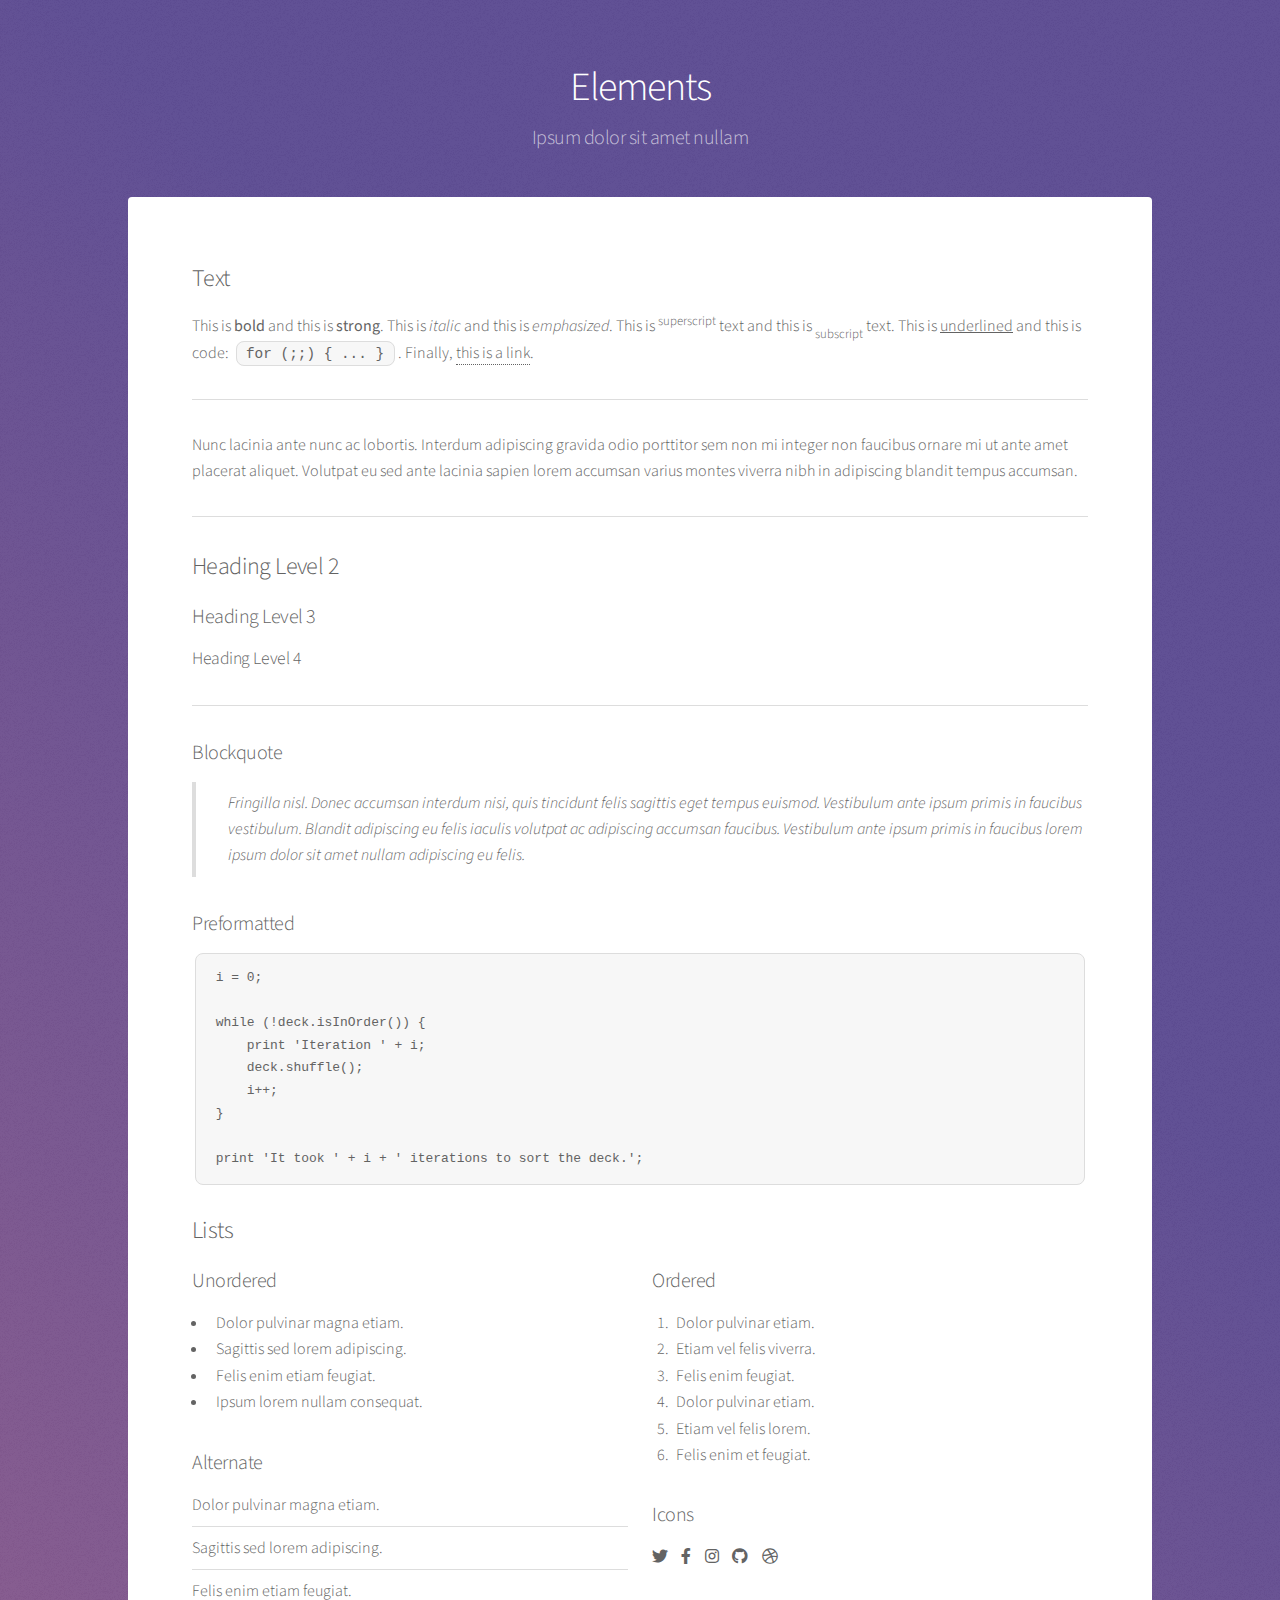
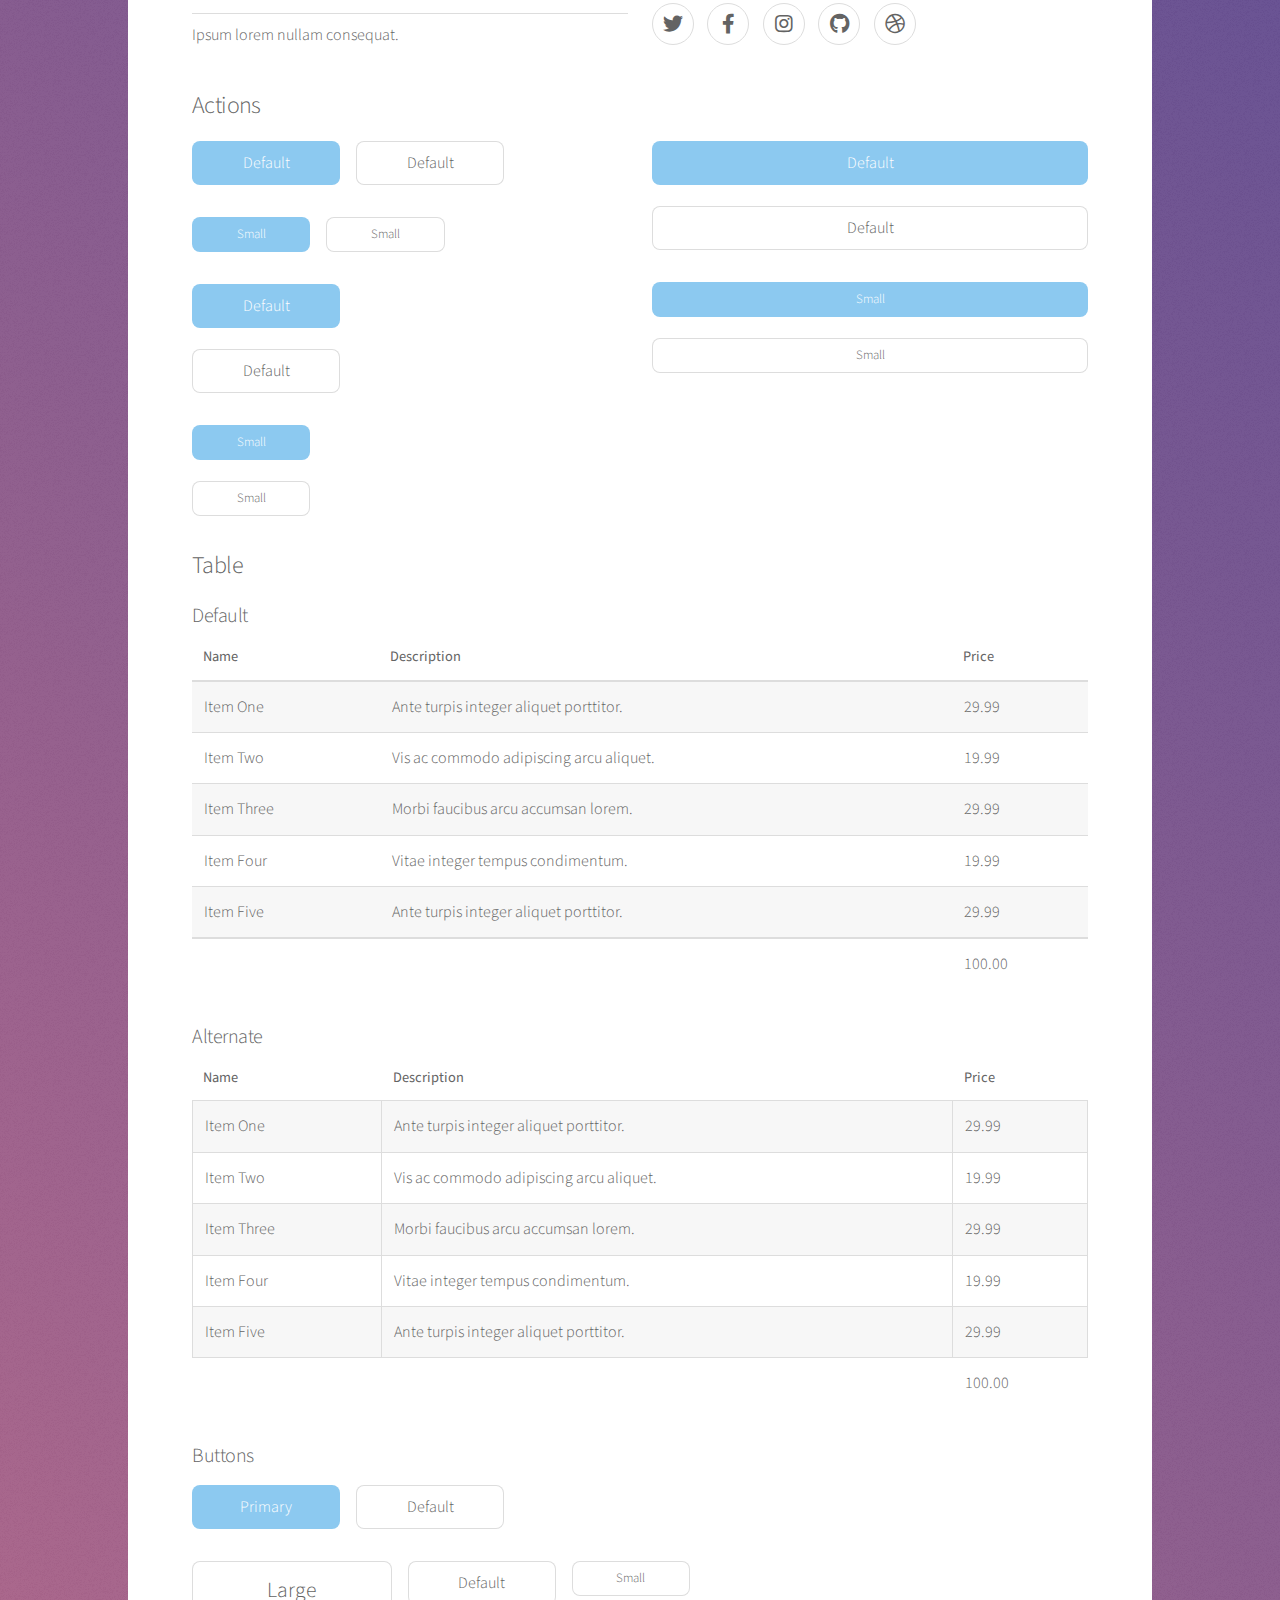
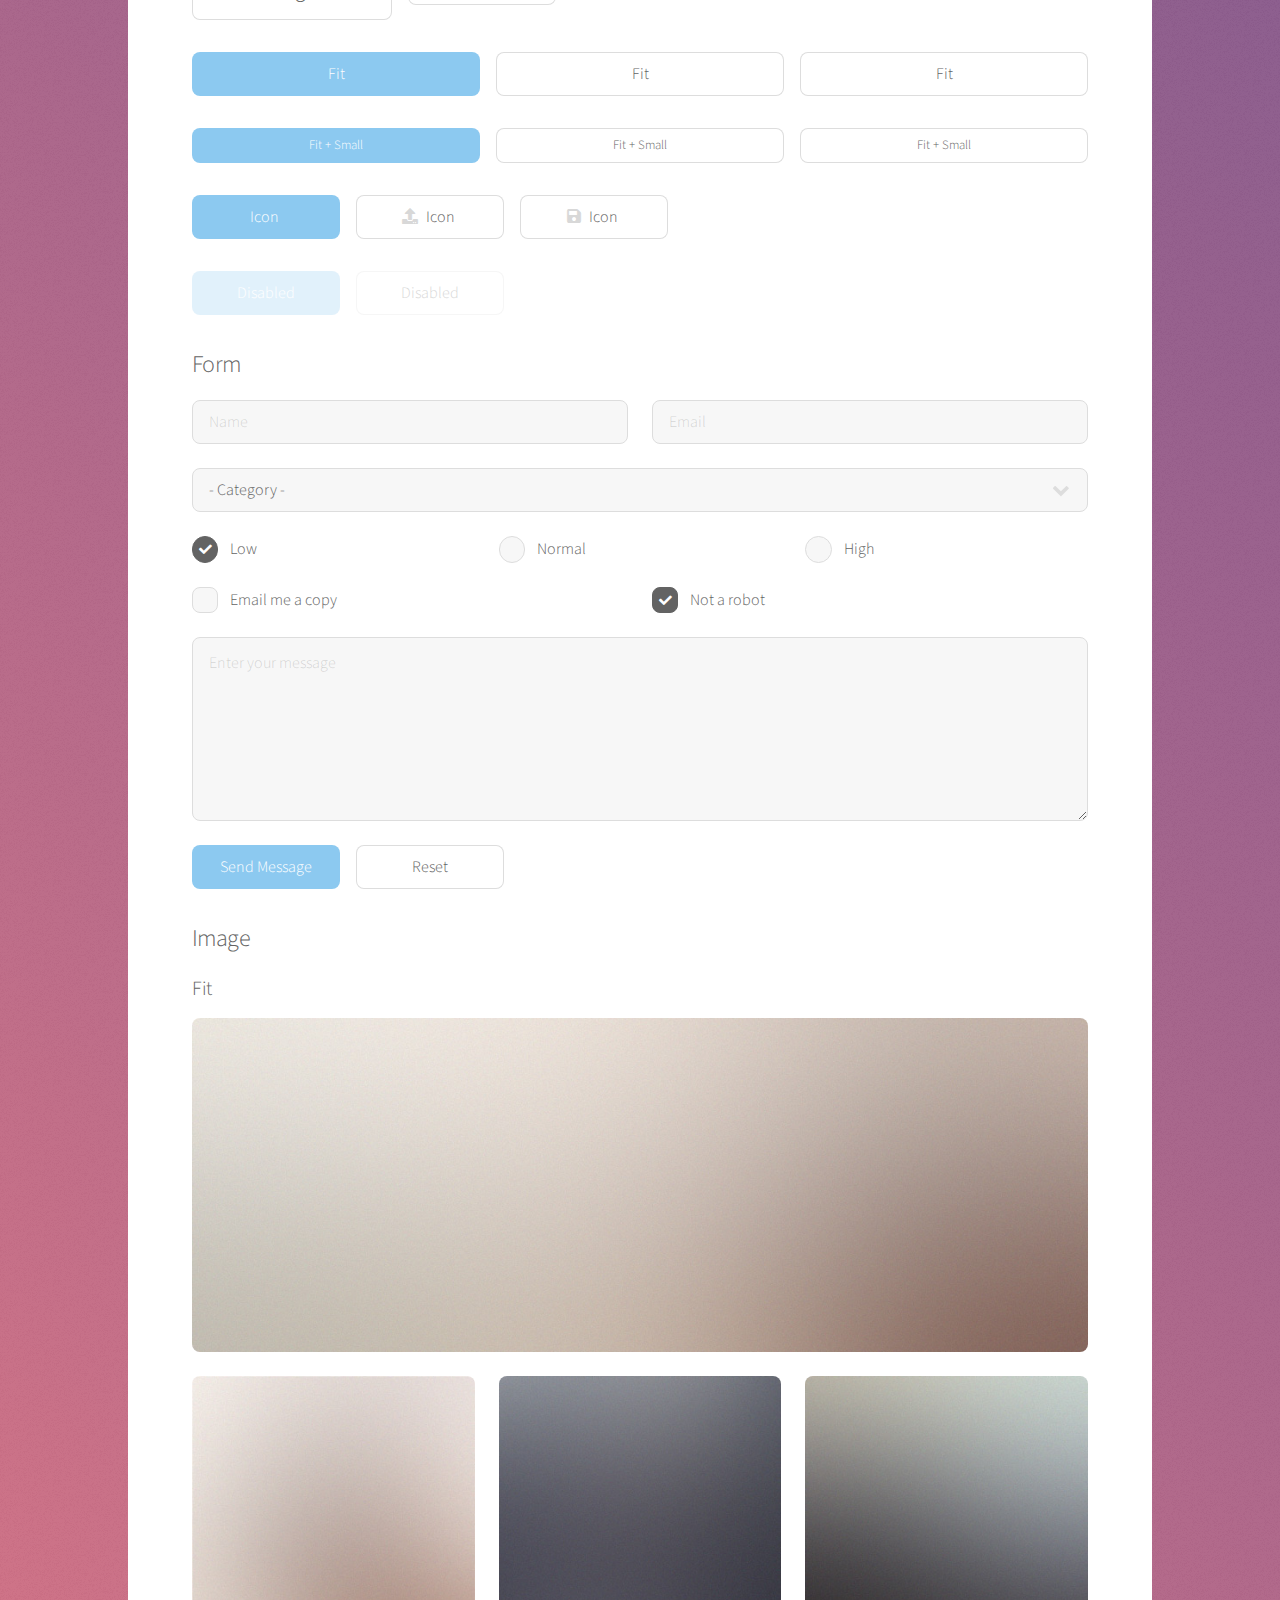
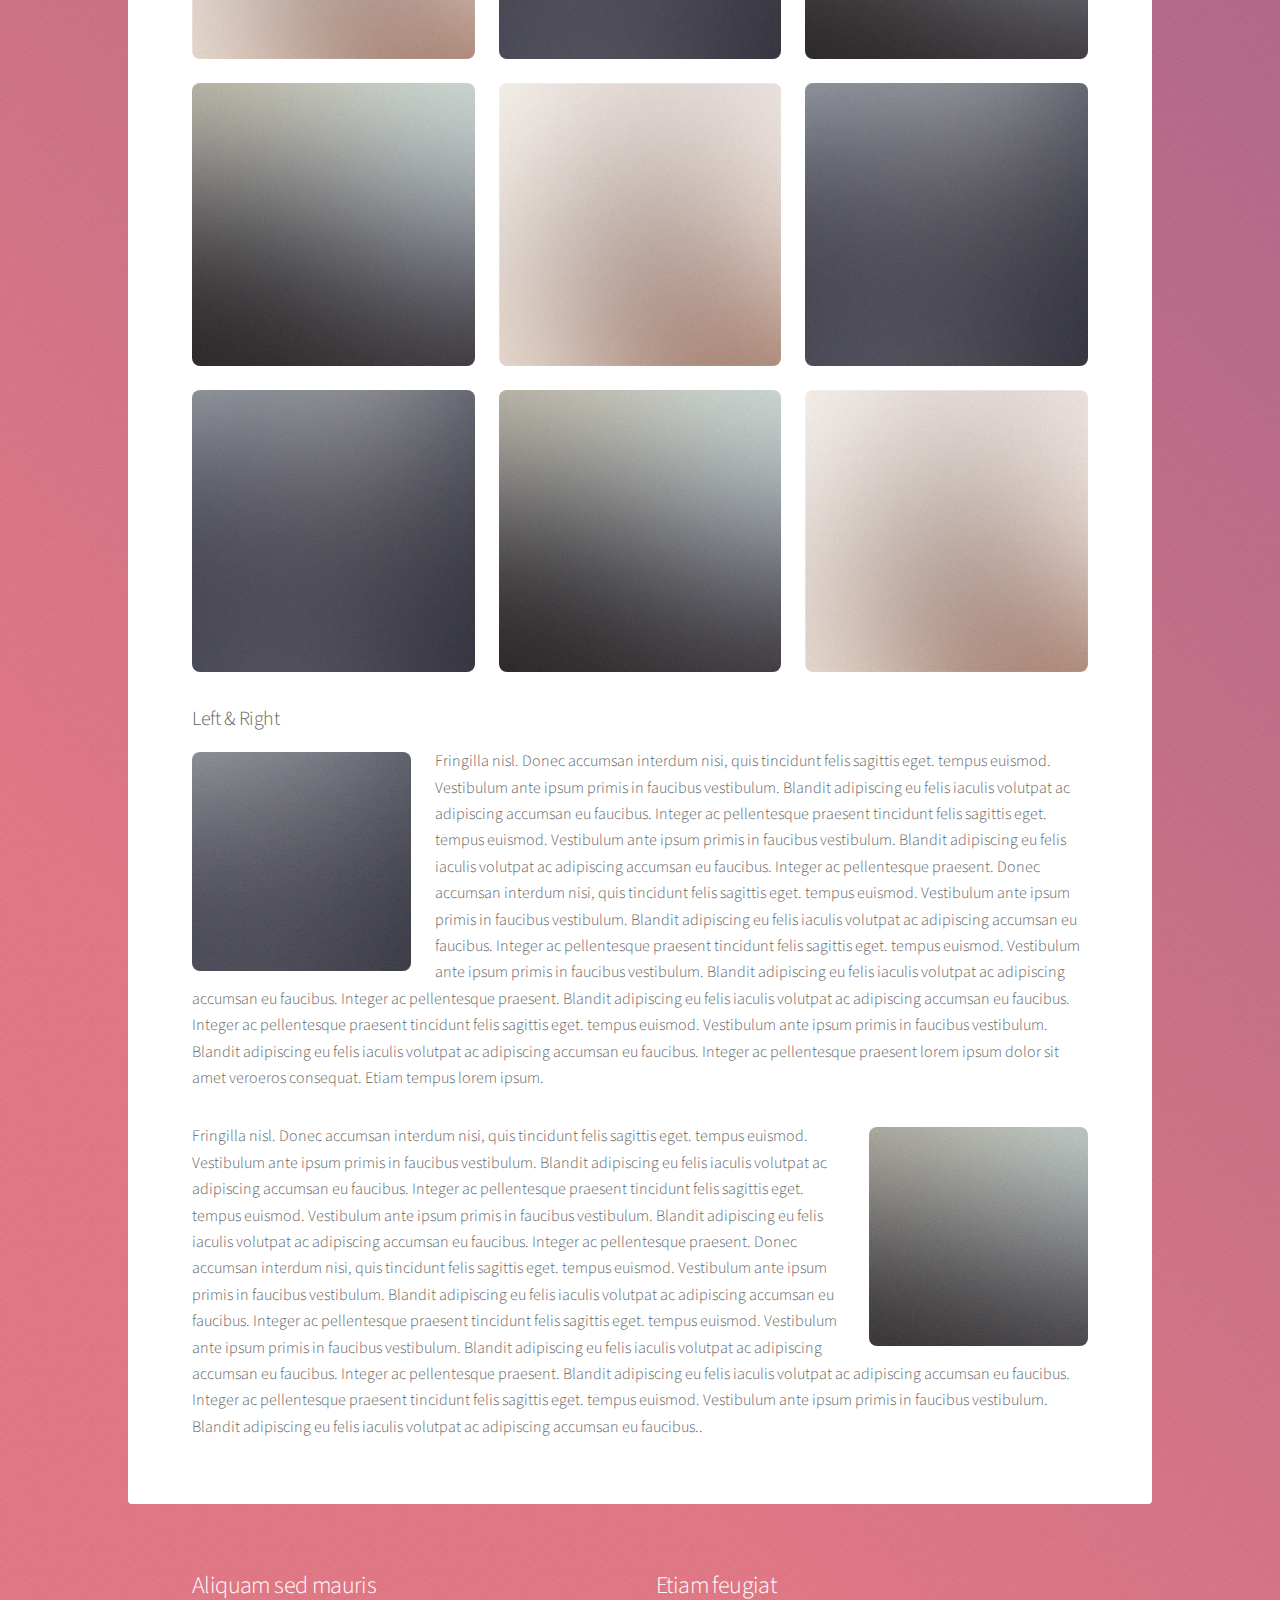
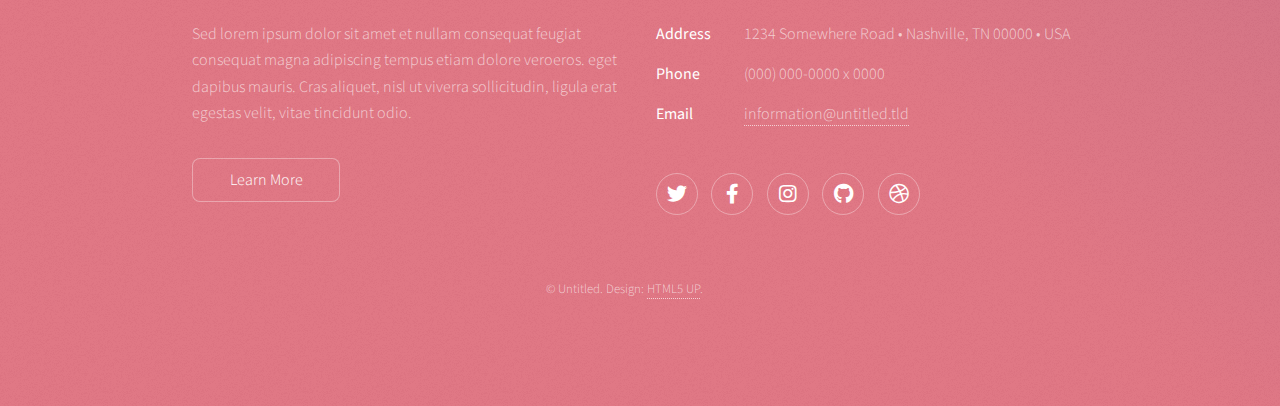
<file: elements.html>
<!DOCTYPE HTML>
<!--
	Stellar by HTML5 UP
	html5up.net | @ajlkn
	Free for personal and commercial use under the CCA 3.0 license (html5up.net/license)
-->
<html>
	<head>
		<title>Elements - Stellar by HTML5 UP</title>
		<meta charset="utf-8" />
		<meta name="viewport" content="width=device-width, initial-scale=1, user-scalable=no" />
		<link rel="stylesheet" href="assets/css/main.css" />
		<noscript><link rel="stylesheet" href="assets/css/noscript.css" /></noscript>
	</head>
	<body class="is-preload">

		<!-- Wrapper -->
			<div id="wrapper">

				<!-- Header -->
					<header id="header">
						<h1>Elements</h1>
						<p>Ipsum dolor sit amet nullam</p>
					</header>

				<!-- Main -->
					<div id="main">

						<!-- Content -->
							<section id="content" class="main">

								<!-- Text -->
									<section>
										<h2>Text</h2>
										<p>This is <b>bold</b> and this is <strong>strong</strong>. This is <i>italic</i> and this is <em>emphasized</em>.
										This is <sup>superscript</sup> text and this is <sub>subscript</sub> text.
										This is <u>underlined</u> and this is code: <code>for (;;) { ... }</code>. Finally, <a href="#">this is a link</a>.</p>
										<hr />
										<p>Nunc lacinia ante nunc ac lobortis. Interdum adipiscing gravida odio porttitor sem non mi integer non faucibus ornare mi ut ante amet placerat aliquet. Volutpat eu sed ante lacinia sapien lorem accumsan varius montes viverra nibh in adipiscing blandit tempus accumsan.</p>
										<hr />
										<h2>Heading Level 2</h2>
										<h3>Heading Level 3</h3>
										<h4>Heading Level 4</h4>
										<hr />
										<h3>Blockquote</h3>
										<blockquote>Fringilla nisl. Donec accumsan interdum nisi, quis tincidunt felis sagittis eget tempus euismod. Vestibulum ante ipsum primis in faucibus vestibulum. Blandit adipiscing eu felis iaculis volutpat ac adipiscing accumsan faucibus. Vestibulum ante ipsum primis in faucibus lorem ipsum dolor sit amet nullam adipiscing eu felis.</blockquote>
										<h3>Preformatted</h3>
										<pre><code>i = 0;

while (!deck.isInOrder()) {
    print 'Iteration ' + i;
    deck.shuffle();
    i++;
}

print 'It took ' + i + ' iterations to sort the deck.';</code></pre>
									</section>

								<!-- Lists -->
									<section>
										<h2>Lists</h2>
										<div class="row">
											<div class="col-6 col-12-medium">
												<h3>Unordered</h3>
												<ul>
													<li>Dolor pulvinar magna etiam.</li>
													<li>Sagittis sed lorem adipiscing.</li>
													<li>Felis enim etiam feugiat.</li>
													<li>Ipsum lorem nullam consequat.</li>
												</ul>
												<h3>Alternate</h3>
												<ul class="alt">
													<li>Dolor pulvinar magna etiam.</li>
													<li>Sagittis sed lorem adipiscing.</li>
													<li>Felis enim etiam feugiat.</li>
													<li>Ipsum lorem nullam consequat.</li>
												</ul>
											</div>
											<div class="col-6 col-12-medium">
												<h3>Ordered</h3>
												<ol>
													<li>Dolor pulvinar etiam.</li>
													<li>Etiam vel felis viverra.</li>
													<li>Felis enim feugiat.</li>
													<li>Dolor pulvinar etiam.</li>
													<li>Etiam vel felis lorem.</li>
													<li>Felis enim et feugiat.</li>
												</ol>
												<h3>Icons</h3>
												<ul class="icons">
													<li><a href="#" class="icon brands fa-twitter"><span class="label">Twitter</span></a></li>
													<li><a href="#" class="icon brands fa-facebook-f"><span class="label">Facebook</span></a></li>
													<li><a href="#" class="icon brands fa-instagram"><span class="label">Instagram</span></a></li>
													<li><a href="#" class="icon brands fa-github"><span class="label">GitHub</span></a></li>
													<li><a href="#" class="icon brands fa-dribbble"><span class="label">Dribbble</span></a></li>
												</ul>
												<ul class="icons">
													<li><a href="#" class="icon brands alt fa-twitter"><span class="label">Twitter</span></a></li>
													<li><a href="#" class="icon brands alt fa-facebook-f"><span class="label">Facebook</span></a></li>
													<li><a href="#" class="icon brands alt fa-instagram"><span class="label">Instagram</span></a></li>
													<li><a href="#" class="icon brands alt fa-github"><span class="label">GitHub</span></a></li>
													<li><a href="#" class="icon brands alt fa-dribbble"><span class="label">Dribbble</span></a></li>
												</ul>
											</div>
										</div>
										<h2>Actions</h2>
										<div class="row">
											<div class="col-6 col-12-medium">
												<ul class="actions">
													<li><a href="#" class="button primary">Default</a></li>
													<li><a href="#" class="button">Default</a></li>
												</ul>
												<ul class="actions small">
													<li><a href="#" class="button primary small">Small</a></li>
													<li><a href="#" class="button small">Small</a></li>
												</ul>
												<ul class="actions stacked">
													<li><a href="#" class="button primary">Default</a></li>
													<li><a href="#" class="button">Default</a></li>
												</ul>
												<ul class="actions stacked">
													<li><a href="#" class="button primary small">Small</a></li>
													<li><a href="#" class="button small">Small</a></li>
												</ul>
											</div>
											<div class="col-6 col-12-medium">
												<ul class="actions stacked">
													<li><a href="#" class="button primary fit">Default</a></li>
													<li><a href="#" class="button fit">Default</a></li>
												</ul>
												<ul class="actions stacked">
													<li><a href="#" class="button primary small fit">Small</a></li>
													<li><a href="#" class="button small fit">Small</a></li>
												</ul>
											</div>
										</div>
									</section>

								<!-- Table -->
									<section>
										<h2>Table</h2>
										<h3>Default</h3>
										<div class="table-wrapper">
											<table>
												<thead>
													<tr>
														<th>Name</th>
														<th>Description</th>
														<th>Price</th>
													</tr>
												</thead>
												<tbody>
													<tr>
														<td>Item One</td>
														<td>Ante turpis integer aliquet porttitor.</td>
														<td>29.99</td>
													</tr>
													<tr>
														<td>Item Two</td>
														<td>Vis ac commodo adipiscing arcu aliquet.</td>
														<td>19.99</td>
													</tr>
													<tr>
														<td>Item Three</td>
														<td> Morbi faucibus arcu accumsan lorem.</td>
														<td>29.99</td>
													</tr>
													<tr>
														<td>Item Four</td>
														<td>Vitae integer tempus condimentum.</td>
														<td>19.99</td>
													</tr>
													<tr>
														<td>Item Five</td>
														<td>Ante turpis integer aliquet porttitor.</td>
														<td>29.99</td>
													</tr>
												</tbody>
												<tfoot>
													<tr>
														<td colspan="2"></td>
														<td>100.00</td>
													</tr>
												</tfoot>
											</table>
										</div>

										<h3>Alternate</h3>
										<div class="table-wrapper">
											<table class="alt">
												<thead>
													<tr>
														<th>Name</th>
														<th>Description</th>
														<th>Price</th>
													</tr>
												</thead>
												<tbody>
													<tr>
														<td>Item One</td>
														<td>Ante turpis integer aliquet porttitor.</td>
														<td>29.99</td>
													</tr>
													<tr>
														<td>Item Two</td>
														<td>Vis ac commodo adipiscing arcu aliquet.</td>
														<td>19.99</td>
													</tr>
													<tr>
														<td>Item Three</td>
														<td> Morbi faucibus arcu accumsan lorem.</td>
														<td>29.99</td>
													</tr>
													<tr>
														<td>Item Four</td>
														<td>Vitae integer tempus condimentum.</td>
														<td>19.99</td>
													</tr>
													<tr>
														<td>Item Five</td>
														<td>Ante turpis integer aliquet porttitor.</td>
														<td>29.99</td>
													</tr>
												</tbody>
												<tfoot>
													<tr>
														<td colspan="2"></td>
														<td>100.00</td>
													</tr>
												</tfoot>
											</table>
										</div>
									</section>

								<!-- Buttons -->
									<section>
										<h3>Buttons</h3>
										<ul class="actions">
											<li><a href="#" class="button primary">Primary</a></li>
											<li><a href="#" class="button">Default</a></li>
										</ul>
										<ul class="actions">
											<li><a href="#" class="button large">Large</a></li>
											<li><a href="#" class="button">Default</a></li>
											<li><a href="#" class="button small">Small</a></li>
										</ul>
										<ul class="actions fit">
											<li><a href="#" class="button primary fit">Fit</a></li>
											<li><a href="#" class="button fit">Fit</a></li>
											<li><a href="#" class="button fit">Fit</a></li>
										</ul>
										<ul class="actions fit small">
											<li><a href="#" class="button primary fit small">Fit + Small</a></li>
											<li><a href="#" class="button fit small">Fit + Small</a></li>
											<li><a href="#" class="button fit small">Fit + Small</a></li>
										</ul>
										<ul class="actions">
											<li><a href="#" class="button primary icon solidfa-download">Icon</a></li>
											<li><a href="#" class="button icon solid fa-upload">Icon</a></li>
											<li><a href="#" class="button icon solid fa-save">Icon</a></li>
										</ul>
										<ul class="actions">
											<li><span class="button primary disabled">Disabled</span></li>
											<li><span class="button disabled">Disabled</span></li>
										</ul>
									</section>

								<!-- Form -->
									<section>
										<h2>Form</h2>
										<form method="post" action="#">
											<div class="row gtr-uniform">
												<div class="col-6 col-12-xsmall">
													<input type="text" name="demo-name" id="demo-name" value="" placeholder="Name" />
												</div>
												<div class="col-6 col-12-xsmall">
													<input type="email" name="demo-email" id="demo-email" value="" placeholder="Email" />
												</div>
												<div class="col-12">
													<select name="demo-category" id="demo-category">
														<option value="">- Category -</option>
														<option value="1">Manufacturing</option>
														<option value="1">Shipping</option>
														<option value="1">Administration</option>
														<option value="1">Human Resources</option>
													</select>
												</div>
												<div class="col-4 col-12-small">
													<input type="radio" id="demo-priority-low" name="demo-priority" checked>
													<label for="demo-priority-low">Low</label>
												</div>
												<div class="col-4 col-12-small">
													<input type="radio" id="demo-priority-normal" name="demo-priority">
													<label for="demo-priority-normal">Normal</label>
												</div>
												<div class="col-4 col-12-small">
													<input type="radio" id="demo-priority-high" name="demo-priority">
													<label for="demo-priority-high">High</label>
												</div>
												<div class="col-6 col-12-small">
													<input type="checkbox" id="demo-copy" name="demo-copy">
													<label for="demo-copy">Email me a copy</label>
												</div>
												<div class="col-6 col-12-small">
													<input type="checkbox" id="demo-human" name="demo-human" checked>
													<label for="demo-human">Not a robot</label>
												</div>
												<div class="col-12">
													<textarea name="demo-message" id="demo-message" placeholder="Enter your message" rows="6"></textarea>
												</div>
												<div class="col-12">
													<ul class="actions">
														<li><input type="submit" value="Send Message" class="primary" /></li>
														<li><input type="reset" value="Reset" /></li>
													</ul>
												</div>
											</div>
										</form>
									</section>

								<!-- Image -->
									<section>
										<h2>Image</h2>
										<h3>Fit</h3>
										<div class="box alt">
											<div class="row gtr-uniform">
												<div class="col-12"><span class="image fit"><img src="images/pic04.jpg" alt="" /></span></div>
												<div class="col-4"><span class="image fit"><img src="images/pic01.jpg" alt="" /></span></div>
												<div class="col-4"><span class="image fit"><img src="images/pic02.jpg" alt="" /></span></div>
												<div class="col-4"><span class="image fit"><img src="images/pic03.jpg" alt="" /></span></div>
												<div class="col-4"><span class="image fit"><img src="images/pic03.jpg" alt="" /></span></div>
												<div class="col-4"><span class="image fit"><img src="images/pic01.jpg" alt="" /></span></div>
												<div class="col-4"><span class="image fit"><img src="images/pic02.jpg" alt="" /></span></div>
												<div class="col-4"><span class="image fit"><img src="images/pic02.jpg" alt="" /></span></div>
												<div class="col-4"><span class="image fit"><img src="images/pic03.jpg" alt="" /></span></div>
												<div class="col-4"><span class="image fit"><img src="images/pic01.jpg" alt="" /></span></div>
											</div>
										</div>
										<h3>Left &amp; Right</h3>
										<p><span class="image left"><img src="images/pic05.jpg" alt="" /></span>Fringilla nisl. Donec accumsan interdum nisi, quis tincidunt felis sagittis eget. tempus euismod. Vestibulum ante ipsum primis in faucibus vestibulum. Blandit adipiscing eu felis iaculis volutpat ac adipiscing accumsan eu faucibus. Integer ac pellentesque praesent tincidunt felis sagittis eget. tempus euismod. Vestibulum ante ipsum primis in faucibus vestibulum. Blandit adipiscing eu felis iaculis volutpat ac adipiscing accumsan eu faucibus. Integer ac pellentesque praesent. Donec accumsan interdum nisi, quis tincidunt felis sagittis eget. tempus euismod. Vestibulum ante ipsum primis in faucibus vestibulum. Blandit adipiscing eu felis iaculis volutpat ac adipiscing accumsan eu faucibus. Integer ac pellentesque praesent tincidunt felis sagittis eget. tempus euismod. Vestibulum ante ipsum primis in faucibus vestibulum. Blandit adipiscing eu felis iaculis volutpat ac adipiscing accumsan eu faucibus. Integer ac pellentesque praesent. Blandit adipiscing eu felis iaculis volutpat ac adipiscing accumsan eu faucibus. Integer ac pellentesque praesent tincidunt felis sagittis eget. tempus euismod. Vestibulum ante ipsum primis in faucibus vestibulum. Blandit adipiscing eu felis iaculis volutpat ac adipiscing accumsan eu faucibus. Integer ac pellentesque praesent lorem ipsum dolor sit amet veroeros consequat. Etiam tempus lorem ipsum.</p>
										<p><span class="image right"><img src="images/pic06.jpg" alt="" /></span>Fringilla nisl. Donec accumsan interdum nisi, quis tincidunt felis sagittis eget. tempus euismod. Vestibulum ante ipsum primis in faucibus vestibulum. Blandit adipiscing eu felis iaculis volutpat ac adipiscing accumsan eu faucibus. Integer ac pellentesque praesent tincidunt felis sagittis eget. tempus euismod. Vestibulum ante ipsum primis in faucibus vestibulum. Blandit adipiscing eu felis iaculis volutpat ac adipiscing accumsan eu faucibus. Integer ac pellentesque praesent. Donec accumsan interdum nisi, quis tincidunt felis sagittis eget. tempus euismod. Vestibulum ante ipsum primis in faucibus vestibulum. Blandit adipiscing eu felis iaculis volutpat ac adipiscing accumsan eu faucibus. Integer ac pellentesque praesent tincidunt felis sagittis eget. tempus euismod. Vestibulum ante ipsum primis in faucibus vestibulum. Blandit adipiscing eu felis iaculis volutpat ac adipiscing accumsan eu faucibus. Integer ac pellentesque praesent. Blandit adipiscing eu felis iaculis volutpat ac adipiscing accumsan eu faucibus. Integer ac pellentesque praesent tincidunt felis sagittis eget. tempus euismod. Vestibulum ante ipsum primis in faucibus vestibulum. Blandit adipiscing eu felis iaculis volutpat ac adipiscing accumsan eu faucibus..</p>
									</section>

							</section>

					</div>

				<!-- Footer -->
					<footer id="footer">
						<section>
							<h2>Aliquam sed mauris</h2>
							<p>Sed lorem ipsum dolor sit amet et nullam consequat feugiat consequat magna adipiscing tempus etiam dolore veroeros. eget dapibus mauris. Cras aliquet, nisl ut viverra sollicitudin, ligula erat egestas velit, vitae tincidunt odio.</p>
							<ul class="actions">
								<li><a href="#" class="button">Learn More</a></li>
							</ul>
						</section>
						<section>
							<h2>Etiam feugiat</h2>
							<dl class="alt">
								<dt>Address</dt>
								<dd>1234 Somewhere Road &bull; Nashville, TN 00000 &bull; USA</dd>
								<dt>Phone</dt>
								<dd>(000) 000-0000 x 0000</dd>
								<dt>Email</dt>
								<dd><a href="#">information@untitled.tld</a></dd>
							</dl>
							<ul class="icons">
								<li><a href="#" class="icon brands fa-twitter alt"><span class="label">Twitter</span></a></li>
								<li><a href="#" class="icon brands fa-facebook-f alt"><span class="label">Facebook</span></a></li>
								<li><a href="#" class="icon brands fa-instagram alt"><span class="label">Instagram</span></a></li>
								<li><a href="#" class="icon brands fa-github alt"><span class="label">GitHub</span></a></li>
								<li><a href="#" class="icon brands fa-dribbble alt"><span class="label">Dribbble</span></a></li>
							</ul>
						</section>
						<p class="copyright">&copy; Untitled. Design: <a href="https://html5up.net">HTML5 UP</a>.</p>
					</footer>

			</div>

		<!-- Scripts -->
			<script src="assets/js/jquery.min.js"></script>
			<script src="assets/js/jquery.scrollex.min.js"></script>
			<script src="assets/js/jquery.scrolly.min.js"></script>
			<script src="assets/js/browser.min.js"></script>
			<script src="assets/js/breakpoints.min.js"></script>
			<script src="assets/js/util.js"></script>
			<script src="assets/js/main.js"></script>

	</body>
</html>
</file>
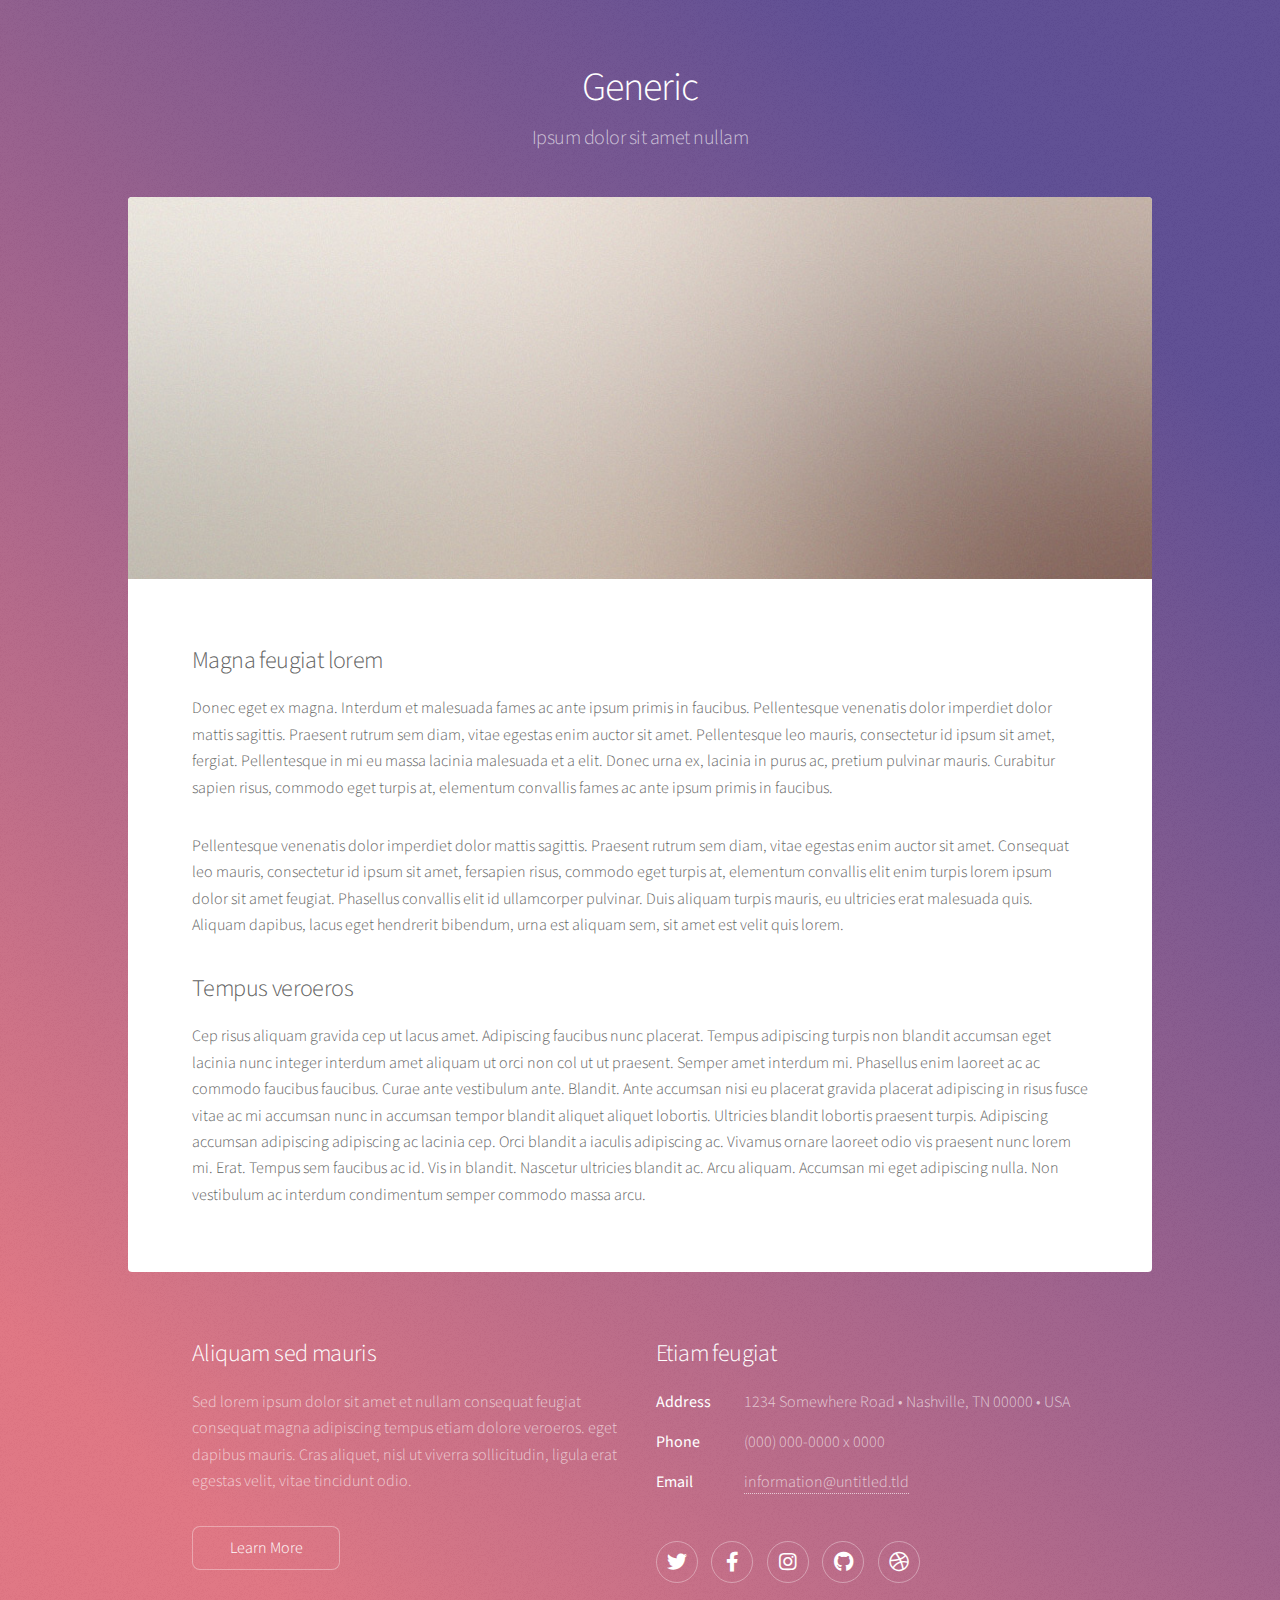
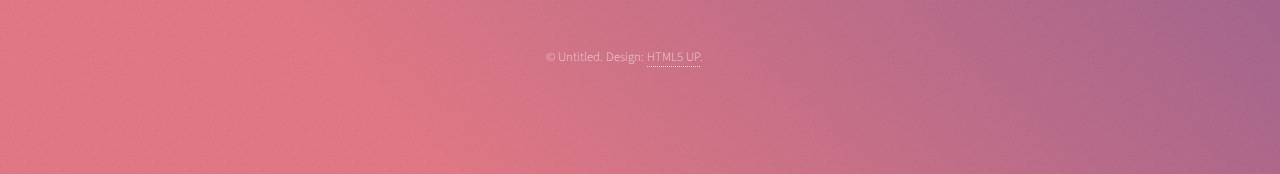
<file: generic.html>
<!DOCTYPE HTML>
<!--
	Stellar by HTML5 UP
	html5up.net | @ajlkn
	Free for personal and commercial use under the CCA 3.0 license (html5up.net/license)
-->
<html>
	<head>
		<title>Generic - Stellar by HTML5 UP</title>
		<meta charset="utf-8" />
		<meta name="viewport" content="width=device-width, initial-scale=1, user-scalable=no" />
		<link rel="stylesheet" href="assets/css/main.css" />
		<noscript><link rel="stylesheet" href="assets/css/noscript.css" /></noscript>
	</head>
	<body class="is-preload">

		<!-- Wrapper -->
			<div id="wrapper">

				<!-- Header -->
					<header id="header">
						<h1>Generic</h1>
						<p>Ipsum dolor sit amet nullam</p>
					</header>

				<!-- Main -->
					<div id="main">

						<!-- Content -->
							<section id="content" class="main">
								<span class="image main"><img src="images/pic04.jpg" alt="" /></span>
								<h2>Magna feugiat lorem</h2>
								<p>Donec eget ex magna. Interdum et malesuada fames ac ante ipsum primis in faucibus. Pellentesque venenatis dolor imperdiet dolor mattis sagittis. Praesent rutrum sem diam, vitae egestas enim auctor sit amet. Pellentesque leo mauris, consectetur id ipsum sit amet, fergiat. Pellentesque in mi eu massa lacinia malesuada et a elit. Donec urna ex, lacinia in purus ac, pretium pulvinar mauris. Curabitur sapien risus, commodo eget turpis at, elementum convallis fames ac ante ipsum primis in faucibus.</p>
								<p>Pellentesque venenatis dolor imperdiet dolor mattis sagittis. Praesent rutrum sem diam, vitae egestas enim auctor sit amet. Consequat leo mauris, consectetur id ipsum sit amet, fersapien risus, commodo eget turpis at, elementum convallis elit enim turpis lorem ipsum dolor sit amet feugiat. Phasellus convallis elit id ullamcorper pulvinar. Duis aliquam turpis mauris, eu ultricies erat malesuada quis. Aliquam dapibus, lacus eget hendrerit bibendum, urna est aliquam sem, sit amet est velit quis lorem.</p>
								<h2>Tempus veroeros</h2>
								<p>Cep risus aliquam gravida cep ut lacus amet. Adipiscing faucibus nunc placerat. Tempus adipiscing turpis non blandit accumsan eget lacinia nunc integer interdum amet aliquam ut orci non col ut ut praesent. Semper amet interdum mi. Phasellus enim laoreet ac ac commodo faucibus faucibus. Curae ante vestibulum ante. Blandit. Ante accumsan nisi eu placerat gravida placerat adipiscing in risus fusce vitae ac mi accumsan nunc in accumsan tempor blandit aliquet aliquet lobortis. Ultricies blandit lobortis praesent turpis. Adipiscing accumsan adipiscing adipiscing ac lacinia cep. Orci blandit a iaculis adipiscing ac. Vivamus ornare laoreet odio vis praesent nunc lorem mi. Erat. Tempus sem faucibus ac id. Vis in blandit. Nascetur ultricies blandit ac. Arcu aliquam. Accumsan mi eget adipiscing nulla. Non vestibulum ac interdum condimentum semper commodo massa arcu.</p>
							</section>

					</div>

				<!-- Footer -->
					<footer id="footer">
						<section>
							<h2>Aliquam sed mauris</h2>
							<p>Sed lorem ipsum dolor sit amet et nullam consequat feugiat consequat magna adipiscing tempus etiam dolore veroeros. eget dapibus mauris. Cras aliquet, nisl ut viverra sollicitudin, ligula erat egestas velit, vitae tincidunt odio.</p>
							<ul class="actions">
								<li><a href="#" class="button">Learn More</a></li>
							</ul>
						</section>
						<section>
							<h2>Etiam feugiat</h2>
							<dl class="alt">
								<dt>Address</dt>
								<dd>1234 Somewhere Road &bull; Nashville, TN 00000 &bull; USA</dd>
								<dt>Phone</dt>
								<dd>(000) 000-0000 x 0000</dd>
								<dt>Email</dt>
								<dd><a href="#">information@untitled.tld</a></dd>
							</dl>
							<ul class="icons">
								<li><a href="#" class="icon brands fa-twitter alt"><span class="label">Twitter</span></a></li>
								<li><a href="#" class="icon brands fa-facebook-f alt"><span class="label">Facebook</span></a></li>
								<li><a href="#" class="icon brands fa-instagram alt"><span class="label">Instagram</span></a></li>
								<li><a href="#" class="icon brands fa-github alt"><span class="label">GitHub</span></a></li>
								<li><a href="#" class="icon brands fa-dribbble alt"><span class="label">Dribbble</span></a></li>
							</ul>
						</section>
						<p class="copyright">&copy; Untitled. Design: <a href="https://html5up.net">HTML5 UP</a>.</p>
					</footer>

			</div>

		<!-- Scripts -->
			<script src="assets/js/jquery.min.js"></script>
			<script src="assets/js/jquery.scrollex.min.js"></script>
			<script src="assets/js/jquery.scrolly.min.js"></script>
			<script src="assets/js/browser.min.js"></script>
			<script src="assets/js/breakpoints.min.js"></script>
			<script src="assets/js/util.js"></script>
			<script src="assets/js/main.js"></script>

	</body>
</html>
</file>
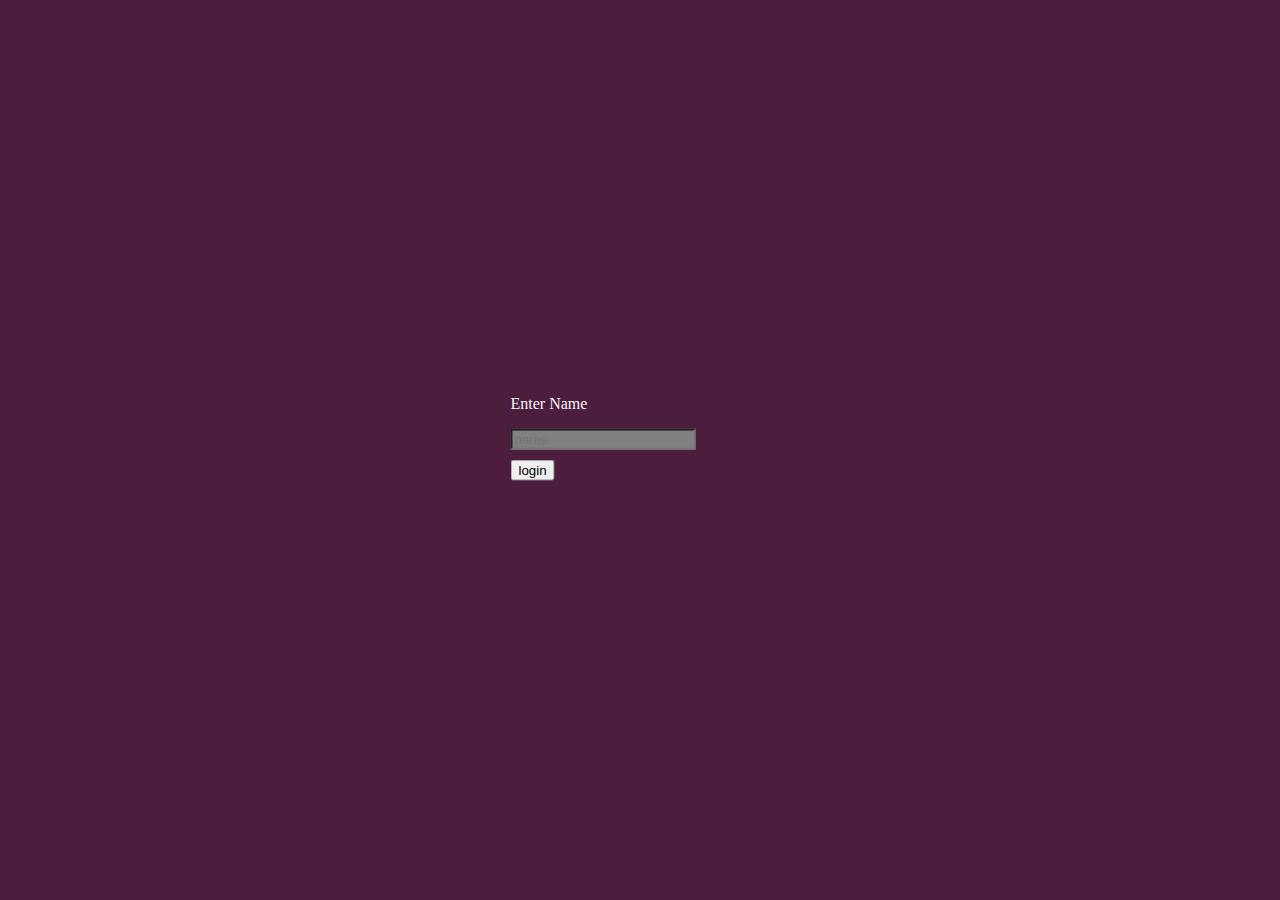
<file: login_page.html>
<!DOCTYPE html>
<html>

<head>
    <title>
        login
    </title>
    <link rel="stylesheet" type="text/css" href="loginstyle.css">
    <script defer src="b.js"></script>
</head>
<!-- 
<div class="login_p">
    <p class="label">Enter Name:</p>
    <input type="text" class="name" placeholder="name">
    <button class="login">login</button>
</div> -->

<body>
    <div class="login_p">
        <p class="label">Enter Name</p>
        <input type="text" class="name" placeholder="name">
        <button class="login">login</button>
    </div>
</body>

</html>
</file>
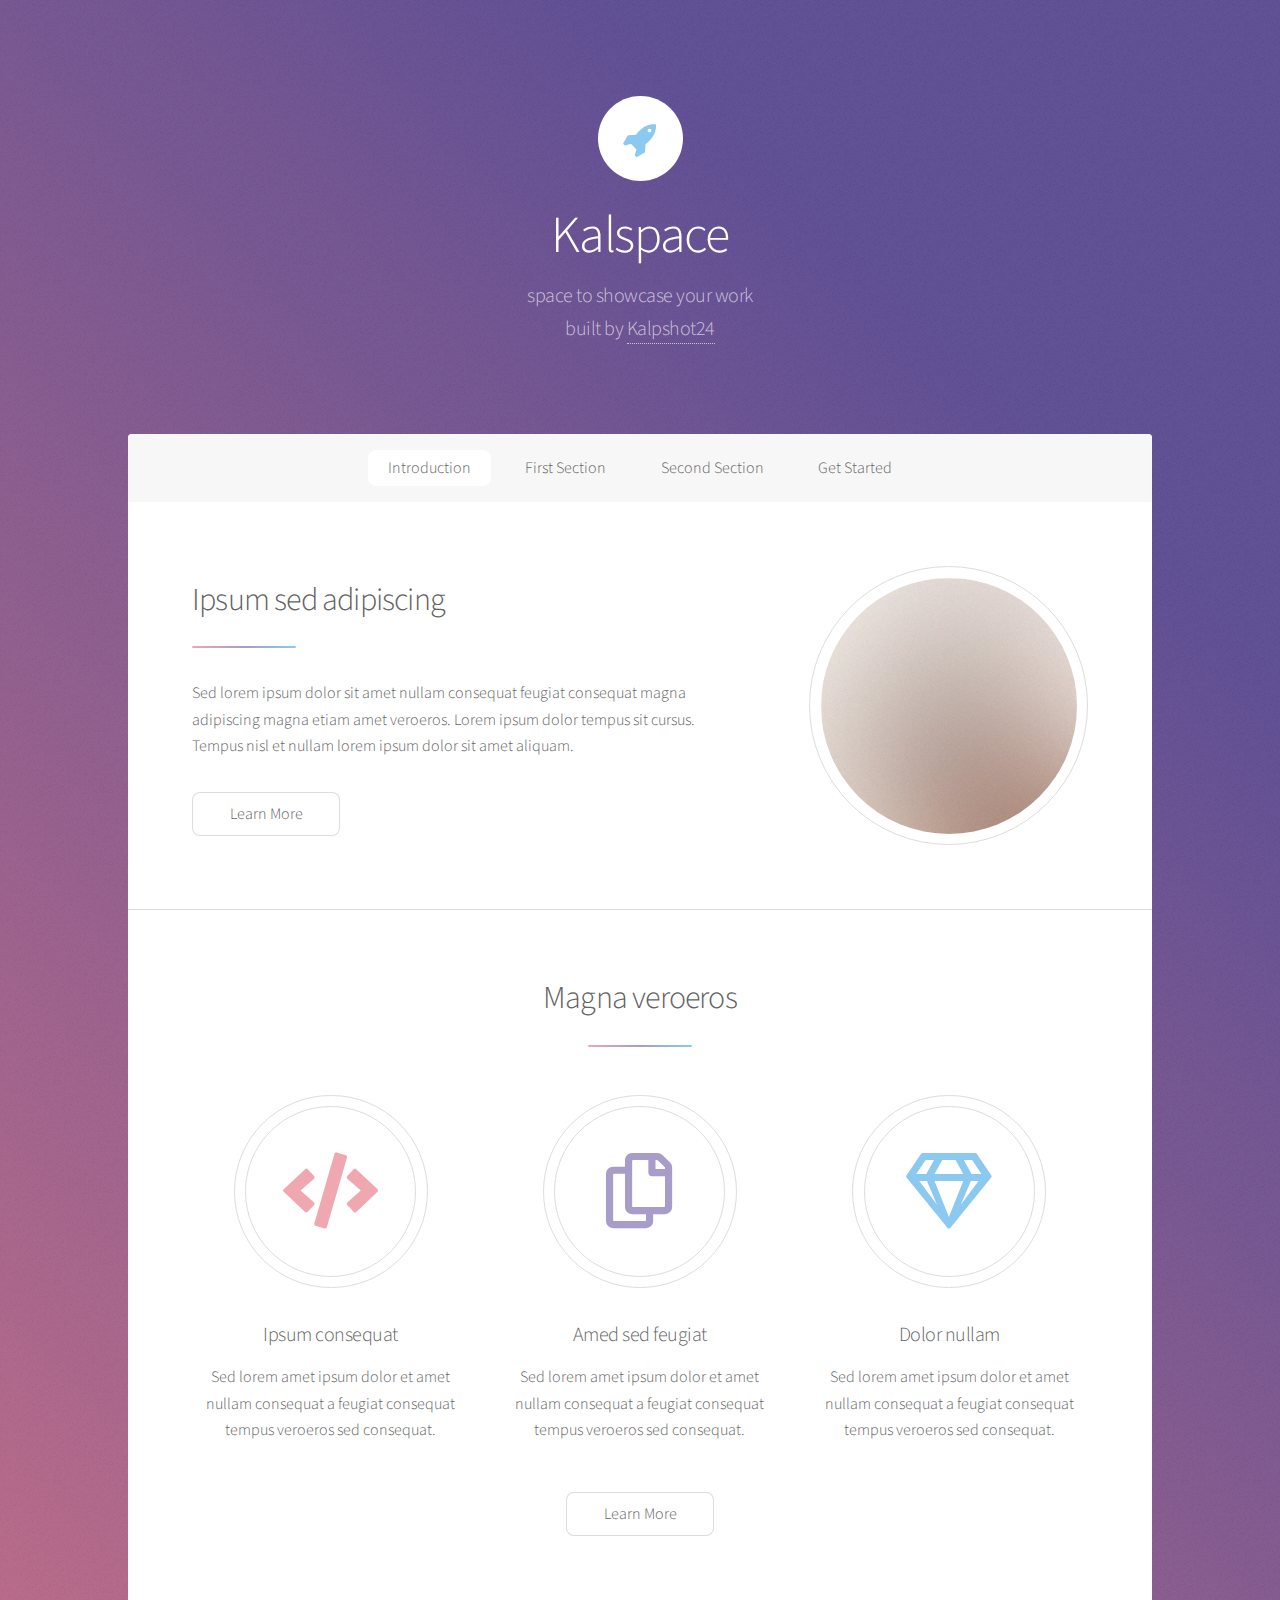
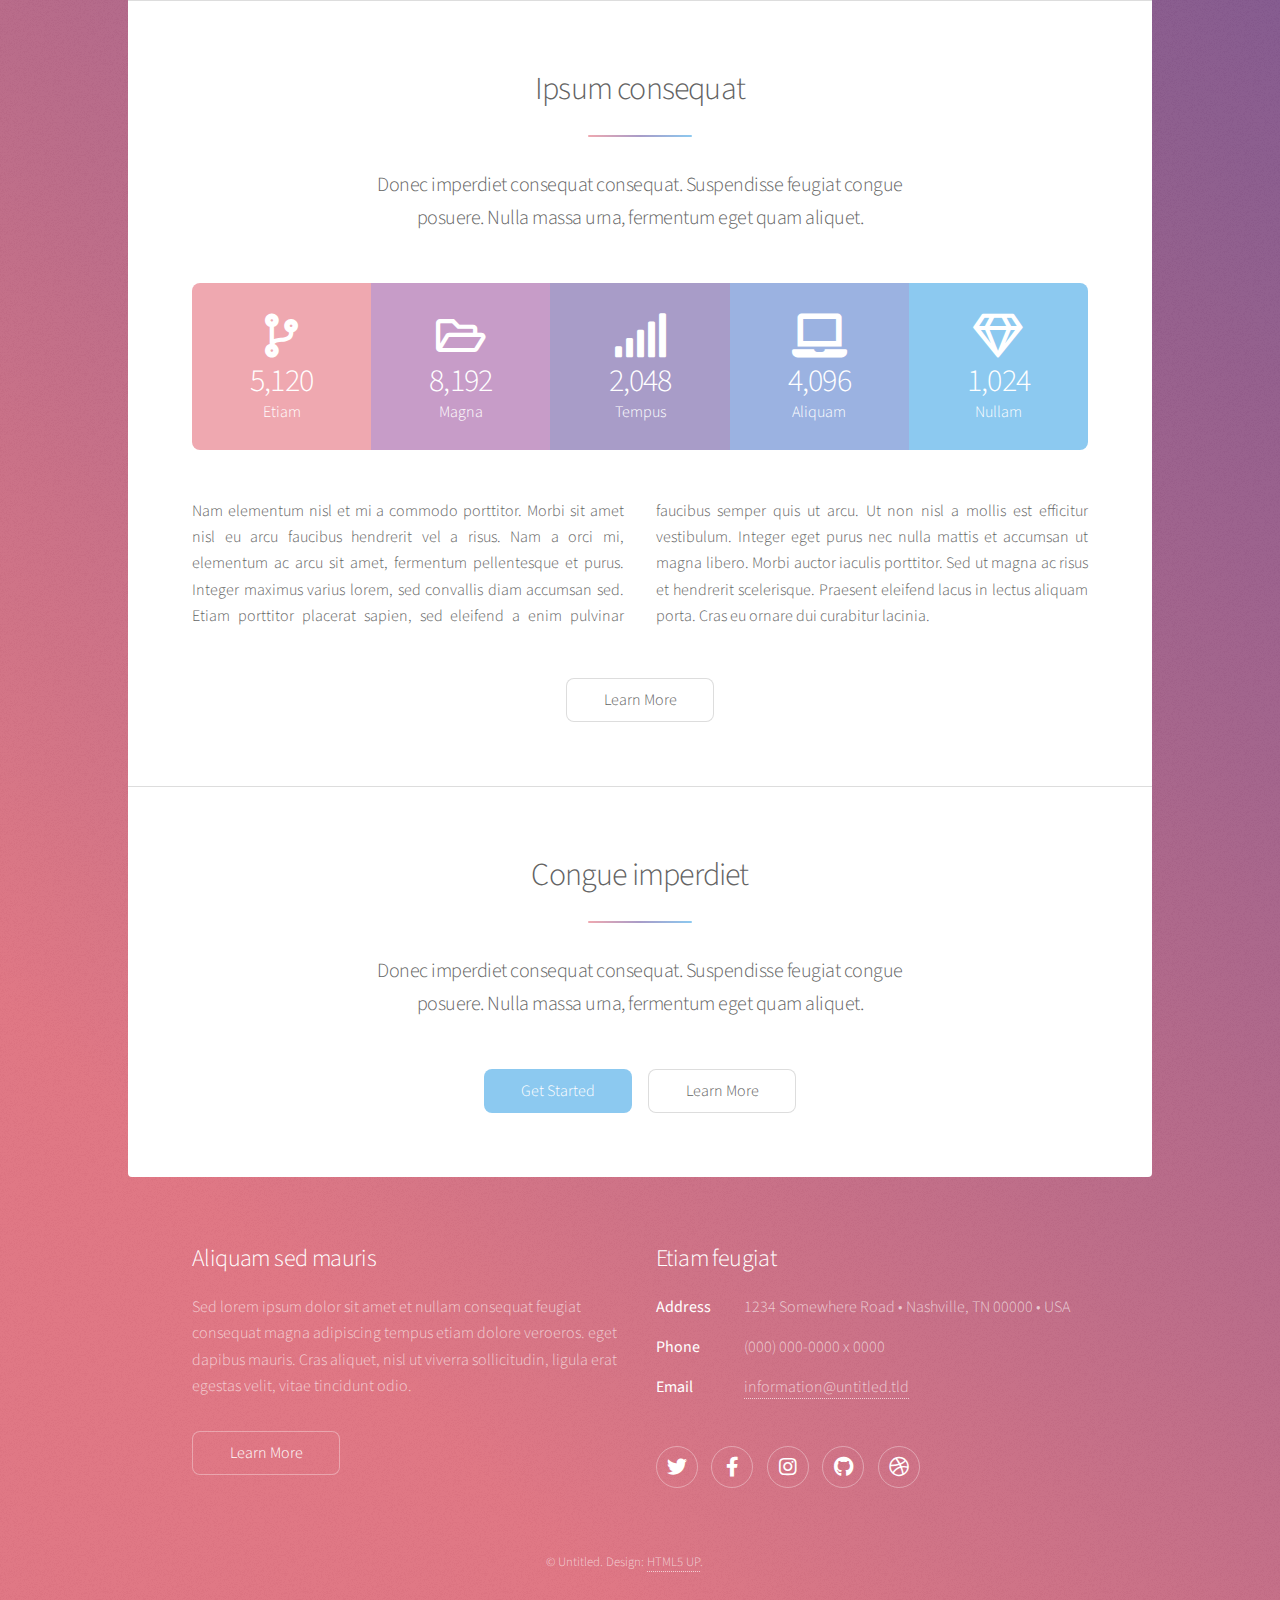
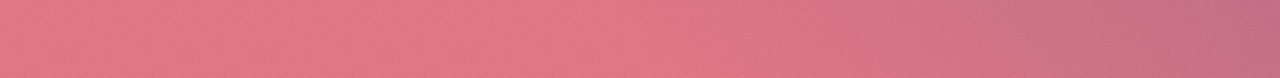
<file: webpage.html>
<!DOCTYPE HTML>
<!--
	Stellar by HTML5 UP
	html5up.net | @ajlkn
	Free for personal and commercial use under the CCA 3.0 license (html5up.net/license)
-->
<html>

<head>
	<title>Stellar by HTML5 UP</title>
	<meta charset="utf-8" />
	<meta name="viewport" content="width=device-width, initial-scale=1, user-scalable=no" />
	<link rel="stylesheet" href="assets/css/main.css" />
	<noscript>
		<link rel="stylesheet" href="assets/css/noscript.css" />
	</noscript>
</head>

<body class="is-preload">

	<!-- Wrapper -->
	<div id="wrapper">

		<!-- Header -->
		<header id="header" class="alt">
			<span class="logo"><img src="images/logo.svg" alt="" /></span>
			<h1>Kalspace</h1>
			<p>space to showcase your work<br />
				built by <a href="#">Kalpshot24</a></p>
		</header>

		<!-- Nav -->
		<nav id="nav">
			<ul>
				<li><a href="#intro" class="active">Introduction</a></li>
				<li><a href="#first">First Section</a></li>
				<li><a href="#second">Second Section</a></li>
				<li><a href="#cta">Get Started</a></li>
			</ul>
		</nav>

		<!-- Main -->
		<div id="main">

			<!-- Introduction -->
			<section id="intro" class="main">
				<div class="spotlight">
					<div class="content">
						<header class="major">
							<h2>Ipsum sed adipiscing</h2>
						</header>
						<p>Sed lorem ipsum dolor sit amet nullam consequat feugiat consequat magna
							adipiscing magna etiam amet veroeros. Lorem ipsum dolor tempus sit cursus.
							Tempus nisl et nullam lorem ipsum dolor sit amet aliquam.</p>
						<ul class="actions">
							<li><a href="generic.html" class="button">Learn More</a></li>
						</ul>
					</div>
					<span class="image"><img src="images/pic01.jpg" alt="" /></span>
				</div>
			</section>

			<!-- First Section -->
			<section id="first" class="main special">
				<header class="major">
					<h2>Magna veroeros</h2>
				</header>
				<ul class="features">
					<li>
						<span class="icon solid major style1 fa-code"></span>
						<h3>Ipsum consequat</h3>
						<p>Sed lorem amet ipsum dolor et amet nullam consequat a feugiat consequat tempus veroeros sed
							consequat.</p>
					</li>
					<li>
						<span class="icon major style3 fa-copy"></span>
						<h3>Amed sed feugiat</h3>
						<p>Sed lorem amet ipsum dolor et amet nullam consequat a feugiat consequat tempus veroeros sed
							consequat.</p>
					</li>
					<li>
						<span class="icon major style5 fa-gem"></span>
						<h3>Dolor nullam</h3>
						<p>Sed lorem amet ipsum dolor et amet nullam consequat a feugiat consequat tempus veroeros sed
							consequat.</p>
					</li>
				</ul>
				<footer class="major">
					<ul class="actions special">
						<li><a href="generic.html" class="button">Learn More</a></li>
					</ul>
				</footer>
			</section>

			<!-- Second Section -->
			<section id="second" class="main special">
				<header class="major">
					<h2>Ipsum consequat</h2>
					<p>Donec imperdiet consequat consequat. Suspendisse feugiat congue<br />
						posuere. Nulla massa urna, fermentum eget quam aliquet.</p>
				</header>
				<ul class="statistics">
					<li class="style1">
						<span class="icon solid fa-code-branch"></span>
						<strong>5,120</strong> Etiam
					</li>
					<li class="style2">
						<span class="icon fa-folder-open"></span>
						<strong>8,192</strong> Magna
					</li>
					<li class="style3">
						<span class="icon solid fa-signal"></span>
						<strong>2,048</strong> Tempus
					</li>
					<li class="style4">
						<span class="icon solid fa-laptop"></span>
						<strong>4,096</strong> Aliquam
					</li>
					<li class="style5">
						<span class="icon fa-gem"></span>
						<strong>1,024</strong> Nullam
					</li>
				</ul>
				<p class="content">Nam elementum nisl et mi a commodo porttitor. Morbi sit amet nisl eu arcu faucibus
					hendrerit vel a risus. Nam a orci mi, elementum ac arcu sit amet, fermentum pellentesque et purus.
					Integer maximus varius lorem, sed convallis diam accumsan sed. Etiam porttitor placerat sapien, sed
					eleifend a enim pulvinar faucibus semper quis ut arcu. Ut non nisl a mollis est efficitur
					vestibulum. Integer eget purus nec nulla mattis et accumsan ut magna libero. Morbi auctor iaculis
					porttitor. Sed ut magna ac risus et hendrerit scelerisque. Praesent eleifend lacus in lectus aliquam
					porta. Cras eu ornare dui curabitur lacinia.</p>
				<footer class="major">
					<ul class="actions special">
						<li><a href="generic.html" class="button">Learn More</a></li>
					</ul>
				</footer>
			</section>

			<!-- Get Started -->
			<section id="cta" class="main special">
				<header class="major">
					<h2>Congue imperdiet</h2>
					<p>Donec imperdiet consequat consequat. Suspendisse feugiat congue<br />
						posuere. Nulla massa urna, fermentum eget quam aliquet.</p>
				</header>
				<footer class="major">
					<ul class="actions special">
						<li><a href="generic.html" class="button primary">Get Started</a></li>
						<li><a href="generic.html" class="button">Learn More</a></li>
					</ul>
				</footer>
			</section>

		</div>

		<!-- Footer -->
		<footer id="footer">
			<section>
				<h2>Aliquam sed mauris</h2>
				<p>Sed lorem ipsum dolor sit amet et nullam consequat feugiat consequat magna adipiscing tempus etiam
					dolore veroeros. eget dapibus mauris. Cras aliquet, nisl ut viverra sollicitudin, ligula erat
					egestas velit, vitae tincidunt odio.</p>
				<ul class="actions">
					<li><a href="generic.html" class="button">Learn More</a></li>
				</ul>
			</section>
			<section>
				<h2>Etiam feugiat</h2>
				<dl class="alt">
					<dt>Address</dt>
					<dd>1234 Somewhere Road &bull; Nashville, TN 00000 &bull; USA</dd>
					<dt>Phone</dt>
					<dd>(000) 000-0000 x 0000</dd>
					<dt>Email</dt>
					<dd><a href="#">information@untitled.tld</a></dd>
				</dl>
				<ul class="icons">
					<li><a href="#" class="icon brands fa-twitter alt"><span class="label">Twitter</span></a></li>
					<li><a href="#" class="icon brands fa-facebook-f alt"><span class="label">Facebook</span></a></li>
					<li><a href="#" class="icon brands fa-instagram alt"><span class="label">Instagram</span></a></li>
					<li><a href="#" class="icon brands fa-github alt"><span class="label">GitHub</span></a></li>
					<li><a href="#" class="icon brands fa-dribbble alt"><span class="label">Dribbble</span></a></li>
				</ul>
			</section>
			<p class="copyright">&copy; Untitled. Design: <a href="https://html5up.net">HTML5 UP</a>.</p>
		</footer>

	</div>

	<!-- Scripts -->
	<script src="assets/js/jquery.min.js"></script>
	<script src="assets/js/jquery.scrollex.min.js"></script>
	<script src="assets/js/jquery.scrolly.min.js"></script>
	<script src="assets/js/browser.min.js"></script>
	<script src="assets/js/breakpoints.min.js"></script>
	<script src="assets/js/util.js"></script>
	<script src="assets/js/main.js"></script>

</body>

</html>
</file>
<file: assets/css/noscript.css>
/*
	Stellar by HTML5 UP
	html5up.net | @ajlkn
	Free for personal and commercial use under the CCA 3.0 license (html5up.net/license)
*/

/* Header */

	body.is-preload #header.alt > * {
		opacity: 1;
	}

	body.is-preload #header.alt .logo {
		-moz-transform: none;
		-webkit-transform: none;
		-ms-transform: none;
		transform: none;
	}
</file>
<file: loginstyle.css>
body{
    background: rgba(56, 4, 40, 0.9);
}

.login_p{
    top: 50%;
    left: 50%;
    position: absolute;
    transform: translate(-70%,-70%);
    box-sizing: border-box;

}

.name{
    display: block;
    background-color:grey;
}

.login{
    margin-top: 10px;
}

.label{
    font-family: 'Ubuntu Mono';
    color: whitesmoke;
}
</file>
<file: assets/css/main.css>
@import url(fontawesome-all.min.css);
@import 'https://fonts.googleapis.com/css?family=Source+Sans+Pro:300,400';

/*
	Stellar by HTML5 UP
	html5up.net | @ajlkn
	Free for personal and commercial use under the CCA 3.0 license (html5up.net/license)
*/

html, body, div, span, applet, object,
iframe, h1, h2, h3, h4, h5, h6, p, blockquote,
pre, a, abbr, acronym, address, big, cite,
code, del, dfn, em, img, ins, kbd, q, s, samp,
small, strike, strong, sub, sup, tt, var, b,
u, i, center, dl, dt, dd, ol, ul, li, fieldset,
form, label, legend, table, caption, tbody,
tfoot, thead, tr, th, td, article, aside,
canvas, details, embed, figure, figcaption,
footer, header, hgroup, menu, nav, output, ruby,
section, summary, time, mark, audio, video {
	margin: 0;
	padding: 0;
	border: 0;
	font-size: 100%;
	font: inherit;
	vertical-align: baseline;}

article, aside, details, figcaption, figure,
footer, header, hgroup, menu, nav, section {
	display: block;}

body {
	line-height: 1;
}

ol, ul {
	list-style: none;
}

blockquote, q {
	quotes: none;
}

	blockquote:before, blockquote:after, q:before, q:after {
		content: '';
		content: none;
	}

table {
	border-collapse: collapse;
	border-spacing: 0;
}

body {
	-webkit-text-size-adjust: none;
}

mark {
	background-color: transparent;
	color: inherit;
}

input::-moz-focus-inner {
	border: 0;
	padding: 0;
}

input, select, textarea {
	-moz-appearance: none;
	-webkit-appearance: none;
	-ms-appearance: none;
	appearance: none;
}

/* Basic */

	@-ms-viewport {
		width: device-width;
	}

	body {
		-ms-overflow-style: scrollbar;
	}

	@media screen and (max-width: 480px) {

		html, body {
			min-width: 320px;
		}

	}

	html {
		box-sizing: border-box;
	}

	*, *:before, *:after {
		box-sizing: inherit;
	}

	body {
		background-color: #935d8c;
		background-image: url("images/overlay.png"), -moz-linear-gradient(45deg, #e37682 15%, #5f4d93 85%);
		background-image: url("images/overlay.png"), -webkit-linear-gradient(45deg, #e37682 15%, #5f4d93 85%);
		background-image: url("images/overlay.png"), -ms-linear-gradient(45deg, #e37682 15%, #5f4d93 85%);
		background-image: url("images/overlay.png"), linear-gradient(45deg, #e37682 15%, #5f4d93 85%);
	}

		body.is-preload *, body.is-preload *:before, body.is-preload *:after {
			-moz-animation: none !important;
			-webkit-animation: none !important;
			-ms-animation: none !important;
			animation: none !important;
			-moz-transition: none !important;
			-webkit-transition: none !important;
			-ms-transition: none !important;
			transition: none !important;
		}

/* Type */

	body {
		background-color: #935d8c;
		color: rgba(255, 255, 255, 0.65);
	}

	body, input, select, textarea {
		font-family: "Source Sans Pro", Helvetica, sans-serif;
		font-size: 17pt;
		font-weight: 300;
		line-height: 1.65;
	}

		@media screen and (max-width: 1680px) {

			body, input, select, textarea {
				font-size: 14pt;
			}

		}

		@media screen and (max-width: 1280px) {

			body, input, select, textarea {
				font-size: 12pt;
			}

		}

		@media screen and (max-width: 360px) {

			body, input, select, textarea {
				font-size: 11pt;
			}

		}

	a {
		-moz-transition: color 0.2s ease, border-bottom 0.2s ease;
		-webkit-transition: color 0.2s ease, border-bottom 0.2s ease;
		-ms-transition: color 0.2s ease, border-bottom 0.2s ease;
		transition: color 0.2s ease, border-bottom 0.2s ease;
		text-decoration: none;
		border-bottom: dotted 1px;
		color: inherit;
	}

		a:hover {
			border-bottom-color: transparent;
		}

	strong, b {
		font-weight: 400;
	}

	em, i {
		font-style: italic;
	}

	p {
		margin: 0 0 2em 0;
	}

		p.content {
			-moz-columns: 20em 2;
			-webkit-columns: 20em 2;
			-ms-columns: 20em 2;
			columns: 20em 2;
			-moz-column-gap: 2em;
			-webkit-column-gap: 2em;
			-ms-column-gap: 2em;
			column-gap: 2em;
			text-align: justify;
		}

	h1, h2, h3, h4, h5, h6 {
		font-weight: 300;
		line-height: 1.5;
		margin: 0 0 0.7em 0;
		letter-spacing: -0.025em;
	}

		h1 a, h2 a, h3 a, h4 a, h5 a, h6 a {
			color: inherit;
			text-decoration: none;
		}

	h1 {
		font-size: 2.5em;
		line-height: 1.2;
	}

	h2 {
		font-size: 1.5em;
	}

	h3 {
		font-size: 1.25em;
	}

	h4 {
		font-size: 1.1em;
	}

	h5 {
		font-size: 0.9em;
	}

	h6 {
		font-size: 0.7em;
	}

	@media screen and (max-width: 736px) {

		h1 {
			font-size: 2em;
		}

	}

	sub {
		font-size: 0.8em;
		position: relative;
		top: 0.5em;
	}

	sup {
		font-size: 0.8em;
		position: relative;
		top: -0.5em;
	}

	blockquote {
		border-left: solid 4px;
		font-style: italic;
		margin: 0 0 2em 0;
		padding: 0.5em 0 0.5em 2em;
	}

	code {
		border-radius: 8px;
		border: solid 1px;
		font-family: "Courier New", monospace;
		font-size: 0.9em;
		margin: 0 0.25em;
		padding: 0.25em 0.65em;
	}

	pre {
		-webkit-overflow-scrolling: touch;
		font-family: "Courier New", monospace;
		font-size: 0.9em;
		margin: 0 0 2em 0;
	}

		pre code {
			display: block;
			line-height: 1.75;
			padding: 1em 1.5em;
			overflow-x: auto;
		}

	hr {
		border: 0;
		border-bottom: solid 1px;
		margin: 2em 0;
	}

		hr.major {
			margin: 3em 0;
		}

	.align-left {
		text-align: left;
	}

	.align-center {
		text-align: center;
	}

	.align-right {
		text-align: right;
	}

	input, select, textarea {
		color: #ffffff;
	}

	a:hover {
		color: #ffffff;
	}

	strong, b {
		color: #ffffff;
	}

	h1, h2, h3, h4, h5, h6 {
		color: #ffffff;
	}

	blockquote {
		border-left-color: rgba(255, 255, 255, 0.35);
	}

	code {
		background: rgba(255, 255, 255, 0.075);
		border-color: rgba(255, 255, 255, 0.35);
	}

	hr {
		border-bottom-color: rgba(255, 255, 255, 0.35);
	}

/* Row */

	.row {
		display: flex;
		flex-wrap: wrap;
		box-sizing: border-box;
		align-items: stretch;
	}

		.row > * {
			box-sizing: border-box;
		}

		.row.gtr-uniform > * > :last-child {
			margin-bottom: 0;
		}

		.row.aln-left {
			justify-content: flex-start;
		}

		.row.aln-center {
			justify-content: center;
		}

		.row.aln-right {
			justify-content: flex-end;
		}

		.row.aln-top {
			align-items: flex-start;
		}

		.row.aln-middle {
			align-items: center;
		}

		.row.aln-bottom {
			align-items: flex-end;
		}

		.row > .imp {
			order: -1;
		}

		.row > .col-1 {
			width: 8.33333%;
		}

		.row > .off-1 {
			margin-left: 8.33333%;
		}

		.row > .col-2 {
			width: 16.66667%;
		}

		.row > .off-2 {
			margin-left: 16.66667%;
		}

		.row > .col-3 {
			width: 25%;
		}

		.row > .off-3 {
			margin-left: 25%;
		}

		.row > .col-4 {
			width: 33.33333%;
		}

		.row > .off-4 {
			margin-left: 33.33333%;
		}

		.row > .col-5 {
			width: 41.66667%;
		}

		.row > .off-5 {
			margin-left: 41.66667%;
		}

		.row > .col-6 {
			width: 50%;
		}

		.row > .off-6 {
			margin-left: 50%;
		}

		.row > .col-7 {
			width: 58.33333%;
		}

		.row > .off-7 {
			margin-left: 58.33333%;
		}

		.row > .col-8 {
			width: 66.66667%;
		}

		.row > .off-8 {
			margin-left: 66.66667%;
		}

		.row > .col-9 {
			width: 75%;
		}

		.row > .off-9 {
			margin-left: 75%;
		}

		.row > .col-10 {
			width: 83.33333%;
		}

		.row > .off-10 {
			margin-left: 83.33333%;
		}

		.row > .col-11 {
			width: 91.66667%;
		}

		.row > .off-11 {
			margin-left: 91.66667%;
		}

		.row > .col-12 {
			width: 100%;
		}

		.row > .off-12 {
			margin-left: 100%;
		}

		.row.gtr-0 {
			margin-top: 0;
			margin-left: 0em;
		}

			.row.gtr-0 > * {
				padding: 0 0 0 0em;
			}

			.row.gtr-0.gtr-uniform {
				margin-top: 0em;
			}

				.row.gtr-0.gtr-uniform > * {
					padding-top: 0em;
				}

		.row.gtr-25 {
			margin-top: 0;
			margin-left: -0.375em;
		}

			.row.gtr-25 > * {
				padding: 0 0 0 0.375em;
			}

			.row.gtr-25.gtr-uniform {
				margin-top: -0.375em;
			}

				.row.gtr-25.gtr-uniform > * {
					padding-top: 0.375em;
				}

		.row.gtr-50 {
			margin-top: 0;
			margin-left: -0.75em;
		}

			.row.gtr-50 > * {
				padding: 0 0 0 0.75em;
			}

			.row.gtr-50.gtr-uniform {
				margin-top: -0.75em;
			}

				.row.gtr-50.gtr-uniform > * {
					padding-top: 0.75em;
				}

		.row {
			margin-top: 0;
			margin-left: -1.5em;
		}

			.row > * {
				padding: 0 0 0 1.5em;
			}

			.row.gtr-uniform {
				margin-top: -1.5em;
			}

				.row.gtr-uniform > * {
					padding-top: 1.5em;
				}

		.row.gtr-150 {
			margin-top: 0;
			margin-left: -2.25em;
		}

			.row.gtr-150 > * {
				padding: 0 0 0 2.25em;
			}

			.row.gtr-150.gtr-uniform {
				margin-top: -2.25em;
			}

				.row.gtr-150.gtr-uniform > * {
					padding-top: 2.25em;
				}

		.row.gtr-200 {
			margin-top: 0;
			margin-left: -3em;
		}

			.row.gtr-200 > * {
				padding: 0 0 0 3em;
			}

			.row.gtr-200.gtr-uniform {
				margin-top: -3em;
			}

				.row.gtr-200.gtr-uniform > * {
					padding-top: 3em;
				}

		@media screen and (max-width: 1680px) {

			.row {
				display: flex;
				flex-wrap: wrap;
				box-sizing: border-box;
				align-items: stretch;
			}

				.row > * {
					box-sizing: border-box;
				}

				.row.gtr-uniform > * > :last-child {
					margin-bottom: 0;
				}

				.row.aln-left {
					justify-content: flex-start;
				}

				.row.aln-center {
					justify-content: center;
				}

				.row.aln-right {
					justify-content: flex-end;
				}

				.row.aln-top {
					align-items: flex-start;
				}

				.row.aln-middle {
					align-items: center;
				}

				.row.aln-bottom {
					align-items: flex-end;
				}

				.row > .imp-xlarge {
					order: -1;
				}

				.row > .col-1-xlarge {
					width: 8.33333%;
				}

				.row > .off-1-xlarge {
					margin-left: 8.33333%;
				}

				.row > .col-2-xlarge {
					width: 16.66667%;
				}

				.row > .off-2-xlarge {
					margin-left: 16.66667%;
				}

				.row > .col-3-xlarge {
					width: 25%;
				}

				.row > .off-3-xlarge {
					margin-left: 25%;
				}

				.row > .col-4-xlarge {
					width: 33.33333%;
				}

				.row > .off-4-xlarge {
					margin-left: 33.33333%;
				}

				.row > .col-5-xlarge {
					width: 41.66667%;
				}

				.row > .off-5-xlarge {
					margin-left: 41.66667%;
				}

				.row > .col-6-xlarge {
					width: 50%;
				}

				.row > .off-6-xlarge {
					margin-left: 50%;
				}

				.row > .col-7-xlarge {
					width: 58.33333%;
				}

				.row > .off-7-xlarge {
					margin-left: 58.33333%;
				}

				.row > .col-8-xlarge {
					width: 66.66667%;
				}

				.row > .off-8-xlarge {
					margin-left: 66.66667%;
				}

				.row > .col-9-xlarge {
					width: 75%;
				}

				.row > .off-9-xlarge {
					margin-left: 75%;
				}

				.row > .col-10-xlarge {
					width: 83.33333%;
				}

				.row > .off-10-xlarge {
					margin-left: 83.33333%;
				}

				.row > .col-11-xlarge {
					width: 91.66667%;
				}

				.row > .off-11-xlarge {
					margin-left: 91.66667%;
				}

				.row > .col-12-xlarge {
					width: 100%;
				}

				.row > .off-12-xlarge {
					margin-left: 100%;
				}

				.row.gtr-0 {
					margin-top: 0;
					margin-left: 0em;
				}

					.row.gtr-0 > * {
						padding: 0 0 0 0em;
					}

					.row.gtr-0.gtr-uniform {
						margin-top: 0em;
					}

						.row.gtr-0.gtr-uniform > * {
							padding-top: 0em;
						}

				.row.gtr-25 {
					margin-top: 0;
					margin-left: -0.375em;
				}

					.row.gtr-25 > * {
						padding: 0 0 0 0.375em;
					}

					.row.gtr-25.gtr-uniform {
						margin-top: -0.375em;
					}

						.row.gtr-25.gtr-uniform > * {
							padding-top: 0.375em;
						}

				.row.gtr-50 {
					margin-top: 0;
					margin-left: -0.75em;
				}

					.row.gtr-50 > * {
						padding: 0 0 0 0.75em;
					}

					.row.gtr-50.gtr-uniform {
						margin-top: -0.75em;
					}

						.row.gtr-50.gtr-uniform > * {
							padding-top: 0.75em;
						}

				.row {
					margin-top: 0;
					margin-left: -1.5em;
				}

					.row > * {
						padding: 0 0 0 1.5em;
					}

					.row.gtr-uniform {
						margin-top: -1.5em;
					}

						.row.gtr-uniform > * {
							padding-top: 1.5em;
						}

				.row.gtr-150 {
					margin-top: 0;
					margin-left: -2.25em;
				}

					.row.gtr-150 > * {
						padding: 0 0 0 2.25em;
					}

					.row.gtr-150.gtr-uniform {
						margin-top: -2.25em;
					}

						.row.gtr-150.gtr-uniform > * {
							padding-top: 2.25em;
						}

				.row.gtr-200 {
					margin-top: 0;
					margin-left: -3em;
				}

					.row.gtr-200 > * {
						padding: 0 0 0 3em;
					}

					.row.gtr-200.gtr-uniform {
						margin-top: -3em;
					}

						.row.gtr-200.gtr-uniform > * {
							padding-top: 3em;
						}

		}

		@media screen and (max-width: 1280px) {

			.row {
				display: flex;
				flex-wrap: wrap;
				box-sizing: border-box;
				align-items: stretch;
			}

				.row > * {
					box-sizing: border-box;
				}

				.row.gtr-uniform > * > :last-child {
					margin-bottom: 0;
				}

				.row.aln-left {
					justify-content: flex-start;
				}

				.row.aln-center {
					justify-content: center;
				}

				.row.aln-right {
					justify-content: flex-end;
				}

				.row.aln-top {
					align-items: flex-start;
				}

				.row.aln-middle {
					align-items: center;
				}

				.row.aln-bottom {
					align-items: flex-end;
				}

				.row > .imp-large {
					order: -1;
				}

				.row > .col-1-large {
					width: 8.33333%;
				}

				.row > .off-1-large {
					margin-left: 8.33333%;
				}

				.row > .col-2-large {
					width: 16.66667%;
				}

				.row > .off-2-large {
					margin-left: 16.66667%;
				}

				.row > .col-3-large {
					width: 25%;
				}

				.row > .off-3-large {
					margin-left: 25%;
				}

				.row > .col-4-large {
					width: 33.33333%;
				}

				.row > .off-4-large {
					margin-left: 33.33333%;
				}

				.row > .col-5-large {
					width: 41.66667%;
				}

				.row > .off-5-large {
					margin-left: 41.66667%;
				}

				.row > .col-6-large {
					width: 50%;
				}

				.row > .off-6-large {
					margin-left: 50%;
				}

				.row > .col-7-large {
					width: 58.33333%;
				}

				.row > .off-7-large {
					margin-left: 58.33333%;
				}

				.row > .col-8-large {
					width: 66.66667%;
				}

				.row > .off-8-large {
					margin-left: 66.66667%;
				}

				.row > .col-9-large {
					width: 75%;
				}

				.row > .off-9-large {
					margin-left: 75%;
				}

				.row > .col-10-large {
					width: 83.33333%;
				}

				.row > .off-10-large {
					margin-left: 83.33333%;
				}

				.row > .col-11-large {
					width: 91.66667%;
				}

				.row > .off-11-large {
					margin-left: 91.66667%;
				}

				.row > .col-12-large {
					width: 100%;
				}

				.row > .off-12-large {
					margin-left: 100%;
				}

				.row.gtr-0 {
					margin-top: 0;
					margin-left: 0em;
				}

					.row.gtr-0 > * {
						padding: 0 0 0 0em;
					}

					.row.gtr-0.gtr-uniform {
						margin-top: 0em;
					}

						.row.gtr-0.gtr-uniform > * {
							padding-top: 0em;
						}

				.row.gtr-25 {
					margin-top: 0;
					margin-left: -0.375em;
				}

					.row.gtr-25 > * {
						padding: 0 0 0 0.375em;
					}

					.row.gtr-25.gtr-uniform {
						margin-top: -0.375em;
					}

						.row.gtr-25.gtr-uniform > * {
							padding-top: 0.375em;
						}

				.row.gtr-50 {
					margin-top: 0;
					margin-left: -0.75em;
				}

					.row.gtr-50 > * {
						padding: 0 0 0 0.75em;
					}

					.row.gtr-50.gtr-uniform {
						margin-top: -0.75em;
					}

						.row.gtr-50.gtr-uniform > * {
							padding-top: 0.75em;
						}

				.row {
					margin-top: 0;
					margin-left: -1.5em;
				}

					.row > * {
						padding: 0 0 0 1.5em;
					}

					.row.gtr-uniform {
						margin-top: -1.5em;
					}

						.row.gtr-uniform > * {
							padding-top: 1.5em;
						}

				.row.gtr-150 {
					margin-top: 0;
					margin-left: -2.25em;
				}

					.row.gtr-150 > * {
						padding: 0 0 0 2.25em;
					}

					.row.gtr-150.gtr-uniform {
						margin-top: -2.25em;
					}

						.row.gtr-150.gtr-uniform > * {
							padding-top: 2.25em;
						}

				.row.gtr-200 {
					margin-top: 0;
					margin-left: -3em;
				}

					.row.gtr-200 > * {
						padding: 0 0 0 3em;
					}

					.row.gtr-200.gtr-uniform {
						margin-top: -3em;
					}

						.row.gtr-200.gtr-uniform > * {
							padding-top: 3em;
						}

		}

		@media screen and (max-width: 980px) {

			.row {
				display: flex;
				flex-wrap: wrap;
				box-sizing: border-box;
				align-items: stretch;
			}

				.row > * {
					box-sizing: border-box;
				}

				.row.gtr-uniform > * > :last-child {
					margin-bottom: 0;
				}

				.row.aln-left {
					justify-content: flex-start;
				}

				.row.aln-center {
					justify-content: center;
				}

				.row.aln-right {
					justify-content: flex-end;
				}

				.row.aln-top {
					align-items: flex-start;
				}

				.row.aln-middle {
					align-items: center;
				}

				.row.aln-bottom {
					align-items: flex-end;
				}

				.row > .imp-medium {
					order: -1;
				}

				.row > .col-1-medium {
					width: 8.33333%;
				}

				.row > .off-1-medium {
					margin-left: 8.33333%;
				}

				.row > .col-2-medium {
					width: 16.66667%;
				}

				.row > .off-2-medium {
					margin-left: 16.66667%;
				}

				.row > .col-3-medium {
					width: 25%;
				}

				.row > .off-3-medium {
					margin-left: 25%;
				}

				.row > .col-4-medium {
					width: 33.33333%;
				}

				.row > .off-4-medium {
					margin-left: 33.33333%;
				}

				.row > .col-5-medium {
					width: 41.66667%;
				}

				.row > .off-5-medium {
					margin-left: 41.66667%;
				}

				.row > .col-6-medium {
					width: 50%;
				}

				.row > .off-6-medium {
					margin-left: 50%;
				}

				.row > .col-7-medium {
					width: 58.33333%;
				}

				.row > .off-7-medium {
					margin-left: 58.33333%;
				}

				.row > .col-8-medium {
					width: 66.66667%;
				}

				.row > .off-8-medium {
					margin-left: 66.66667%;
				}

				.row > .col-9-medium {
					width: 75%;
				}

				.row > .off-9-medium {
					margin-left: 75%;
				}

				.row > .col-10-medium {
					width: 83.33333%;
				}

				.row > .off-10-medium {
					margin-left: 83.33333%;
				}

				.row > .col-11-medium {
					width: 91.66667%;
				}

				.row > .off-11-medium {
					margin-left: 91.66667%;
				}

				.row > .col-12-medium {
					width: 100%;
				}

				.row > .off-12-medium {
					margin-left: 100%;
				}

				.row.gtr-0 {
					margin-top: 0;
					margin-left: 0em;
				}

					.row.gtr-0 > * {
						padding: 0 0 0 0em;
					}

					.row.gtr-0.gtr-uniform {
						margin-top: 0em;
					}

						.row.gtr-0.gtr-uniform > * {
							padding-top: 0em;
						}

				.row.gtr-25 {
					margin-top: 0;
					margin-left: -0.375em;
				}

					.row.gtr-25 > * {
						padding: 0 0 0 0.375em;
					}

					.row.gtr-25.gtr-uniform {
						margin-top: -0.375em;
					}

						.row.gtr-25.gtr-uniform > * {
							padding-top: 0.375em;
						}

				.row.gtr-50 {
					margin-top: 0;
					margin-left: -0.75em;
				}

					.row.gtr-50 > * {
						padding: 0 0 0 0.75em;
					}

					.row.gtr-50.gtr-uniform {
						margin-top: -0.75em;
					}

						.row.gtr-50.gtr-uniform > * {
							padding-top: 0.75em;
						}

				.row {
					margin-top: 0;
					margin-left: -1.5em;
				}

					.row > * {
						padding: 0 0 0 1.5em;
					}

					.row.gtr-uniform {
						margin-top: -1.5em;
					}

						.row.gtr-uniform > * {
							padding-top: 1.5em;
						}

				.row.gtr-150 {
					margin-top: 0;
					margin-left: -2.25em;
				}

					.row.gtr-150 > * {
						padding: 0 0 0 2.25em;
					}

					.row.gtr-150.gtr-uniform {
						margin-top: -2.25em;
					}

						.row.gtr-150.gtr-uniform > * {
							padding-top: 2.25em;
						}

				.row.gtr-200 {
					margin-top: 0;
					margin-left: -3em;
				}

					.row.gtr-200 > * {
						padding: 0 0 0 3em;
					}

					.row.gtr-200.gtr-uniform {
						margin-top: -3em;
					}

						.row.gtr-200.gtr-uniform > * {
							padding-top: 3em;
						}

		}

		@media screen and (max-width: 736px) {

			.row {
				display: flex;
				flex-wrap: wrap;
				box-sizing: border-box;
				align-items: stretch;
			}

				.row > * {
					box-sizing: border-box;
				}

				.row.gtr-uniform > * > :last-child {
					margin-bottom: 0;
				}

				.row.aln-left {
					justify-content: flex-start;
				}

				.row.aln-center {
					justify-content: center;
				}

				.row.aln-right {
					justify-content: flex-end;
				}

				.row.aln-top {
					align-items: flex-start;
				}

				.row.aln-middle {
					align-items: center;
				}

				.row.aln-bottom {
					align-items: flex-end;
				}

				.row > .imp-small {
					order: -1;
				}

				.row > .col-1-small {
					width: 8.33333%;
				}

				.row > .off-1-small {
					margin-left: 8.33333%;
				}

				.row > .col-2-small {
					width: 16.66667%;
				}

				.row > .off-2-small {
					margin-left: 16.66667%;
				}

				.row > .col-3-small {
					width: 25%;
				}

				.row > .off-3-small {
					margin-left: 25%;
				}

				.row > .col-4-small {
					width: 33.33333%;
				}

				.row > .off-4-small {
					margin-left: 33.33333%;
				}

				.row > .col-5-small {
					width: 41.66667%;
				}

				.row > .off-5-small {
					margin-left: 41.66667%;
				}

				.row > .col-6-small {
					width: 50%;
				}

				.row > .off-6-small {
					margin-left: 50%;
				}

				.row > .col-7-small {
					width: 58.33333%;
				}

				.row > .off-7-small {
					margin-left: 58.33333%;
				}

				.row > .col-8-small {
					width: 66.66667%;
				}

				.row > .off-8-small {
					margin-left: 66.66667%;
				}

				.row > .col-9-small {
					width: 75%;
				}

				.row > .off-9-small {
					margin-left: 75%;
				}

				.row > .col-10-small {
					width: 83.33333%;
				}

				.row > .off-10-small {
					margin-left: 83.33333%;
				}

				.row > .col-11-small {
					width: 91.66667%;
				}

				.row > .off-11-small {
					margin-left: 91.66667%;
				}

				.row > .col-12-small {
					width: 100%;
				}

				.row > .off-12-small {
					margin-left: 100%;
				}

				.row.gtr-0 {
					margin-top: 0;
					margin-left: 0em;
				}

					.row.gtr-0 > * {
						padding: 0 0 0 0em;
					}

					.row.gtr-0.gtr-uniform {
						margin-top: 0em;
					}

						.row.gtr-0.gtr-uniform > * {
							padding-top: 0em;
						}

				.row.gtr-25 {
					margin-top: 0;
					margin-left: -0.25em;
				}

					.row.gtr-25 > * {
						padding: 0 0 0 0.25em;
					}

					.row.gtr-25.gtr-uniform {
						margin-top: -0.25em;
					}

						.row.gtr-25.gtr-uniform > * {
							padding-top: 0.25em;
						}

				.row.gtr-50 {
					margin-top: 0;
					margin-left: -0.5em;
				}

					.row.gtr-50 > * {
						padding: 0 0 0 0.5em;
					}

					.row.gtr-50.gtr-uniform {
						margin-top: -0.5em;
					}

						.row.gtr-50.gtr-uniform > * {
							padding-top: 0.5em;
						}

				.row {
					margin-top: 0;
					margin-left: -1em;
				}

					.row > * {
						padding: 0 0 0 1em;
					}

					.row.gtr-uniform {
						margin-top: -1em;
					}

						.row.gtr-uniform > * {
							padding-top: 1em;
						}

				.row.gtr-150 {
					margin-top: 0;
					margin-left: -1.5em;
				}

					.row.gtr-150 > * {
						padding: 0 0 0 1.5em;
					}

					.row.gtr-150.gtr-uniform {
						margin-top: -1.5em;
					}

						.row.gtr-150.gtr-uniform > * {
							padding-top: 1.5em;
						}

				.row.gtr-200 {
					margin-top: 0;
					margin-left: -2em;
				}

					.row.gtr-200 > * {
						padding: 0 0 0 2em;
					}

					.row.gtr-200.gtr-uniform {
						margin-top: -2em;
					}

						.row.gtr-200.gtr-uniform > * {
							padding-top: 2em;
						}

		}

		@media screen and (max-width: 480px) {

			.row {
				display: flex;
				flex-wrap: wrap;
				box-sizing: border-box;
				align-items: stretch;
			}

				.row > * {
					box-sizing: border-box;
				}

				.row.gtr-uniform > * > :last-child {
					margin-bottom: 0;
				}

				.row.aln-left {
					justify-content: flex-start;
				}

				.row.aln-center {
					justify-content: center;
				}

				.row.aln-right {
					justify-content: flex-end;
				}

				.row.aln-top {
					align-items: flex-start;
				}

				.row.aln-middle {
					align-items: center;
				}

				.row.aln-bottom {
					align-items: flex-end;
				}

				.row > .imp-xsmall {
					order: -1;
				}

				.row > .col-1-xsmall {
					width: 8.33333%;
				}

				.row > .off-1-xsmall {
					margin-left: 8.33333%;
				}

				.row > .col-2-xsmall {
					width: 16.66667%;
				}

				.row > .off-2-xsmall {
					margin-left: 16.66667%;
				}

				.row > .col-3-xsmall {
					width: 25%;
				}

				.row > .off-3-xsmall {
					margin-left: 25%;
				}

				.row > .col-4-xsmall {
					width: 33.33333%;
				}

				.row > .off-4-xsmall {
					margin-left: 33.33333%;
				}

				.row > .col-5-xsmall {
					width: 41.66667%;
				}

				.row > .off-5-xsmall {
					margin-left: 41.66667%;
				}

				.row > .col-6-xsmall {
					width: 50%;
				}

				.row > .off-6-xsmall {
					margin-left: 50%;
				}

				.row > .col-7-xsmall {
					width: 58.33333%;
				}

				.row > .off-7-xsmall {
					margin-left: 58.33333%;
				}

				.row > .col-8-xsmall {
					width: 66.66667%;
				}

				.row > .off-8-xsmall {
					margin-left: 66.66667%;
				}

				.row > .col-9-xsmall {
					width: 75%;
				}

				.row > .off-9-xsmall {
					margin-left: 75%;
				}

				.row > .col-10-xsmall {
					width: 83.33333%;
				}

				.row > .off-10-xsmall {
					margin-left: 83.33333%;
				}

				.row > .col-11-xsmall {
					width: 91.66667%;
				}

				.row > .off-11-xsmall {
					margin-left: 91.66667%;
				}

				.row > .col-12-xsmall {
					width: 100%;
				}

				.row > .off-12-xsmall {
					margin-left: 100%;
				}

				.row.gtr-0 {
					margin-top: 0;
					margin-left: 0em;
				}

					.row.gtr-0 > * {
						padding: 0 0 0 0em;
					}

					.row.gtr-0.gtr-uniform {
						margin-top: 0em;
					}

						.row.gtr-0.gtr-uniform > * {
							padding-top: 0em;
						}

				.row.gtr-25 {
					margin-top: 0;
					margin-left: -0.3125em;
				}

					.row.gtr-25 > * {
						padding: 0 0 0 0.3125em;
					}

					.row.gtr-25.gtr-uniform {
						margin-top: -0.3125em;
					}

						.row.gtr-25.gtr-uniform > * {
							padding-top: 0.3125em;
						}

				.row.gtr-50 {
					margin-top: 0;
					margin-left: -0.625em;
				}

					.row.gtr-50 > * {
						padding: 0 0 0 0.625em;
					}

					.row.gtr-50.gtr-uniform {
						margin-top: -0.625em;
					}

						.row.gtr-50.gtr-uniform > * {
							padding-top: 0.625em;
						}

				.row {
					margin-top: 0;
					margin-left: -1.25em;
				}

					.row > * {
						padding: 0 0 0 1.25em;
					}

					.row.gtr-uniform {
						margin-top: -1.25em;
					}

						.row.gtr-uniform > * {
							padding-top: 1.25em;
						}

				.row.gtr-150 {
					margin-top: 0;
					margin-left: -1.875em;
				}

					.row.gtr-150 > * {
						padding: 0 0 0 1.875em;
					}

					.row.gtr-150.gtr-uniform {
						margin-top: -1.875em;
					}

						.row.gtr-150.gtr-uniform > * {
							padding-top: 1.875em;
						}

				.row.gtr-200 {
					margin-top: 0;
					margin-left: -2.5em;
				}

					.row.gtr-200 > * {
						padding: 0 0 0 2.5em;
					}

					.row.gtr-200.gtr-uniform {
						margin-top: -2.5em;
					}

						.row.gtr-200.gtr-uniform > * {
							padding-top: 2.5em;
						}

		}

/* Box */

	.box {
		border-radius: 8px;
		border: solid;
		margin-bottom: 2em;
		padding: 1.5em;
	}

		.box > :last-child,
		.box > :last-child > :last-child,
		.box > :last-child > :last-child > :last-child {
			margin-bottom: 0;
		}

		.box.alt {
			border: 0;
			border-radius: 0;
			padding: 0;
		}

	.box {
		border-color: rgba(255, 255, 255, 0.35);
	}

/* Button */

	input[type="submit"],
	input[type="reset"],
	input[type="button"],
	button,
	.button {
		-moz-appearance: none;
		-webkit-appearance: none;
		-ms-appearance: none;
		appearance: none;
		-moz-transition: background-color 0.2s ease-in-out, color 0.2s ease-in-out;
		-webkit-transition: background-color 0.2s ease-in-out, color 0.2s ease-in-out;
		-ms-transition: background-color 0.2s ease-in-out, color 0.2s ease-in-out;
		transition: background-color 0.2s ease-in-out, color 0.2s ease-in-out;
		border-radius: 8px;
		border: 0;
		cursor: pointer;
		display: inline-block;
		font-weight: 300;
		height: 2.75em;
		line-height: 2.75em;
		min-width: 9.25em;
		padding: 0 1.5em;
		text-align: center;
		text-decoration: none;
		white-space: nowrap;
	}

		input[type="submit"].icon,
		input[type="reset"].icon,
		input[type="button"].icon,
		button.icon,
		.button.icon {
			padding-left: 1.35em;
		}

			input[type="submit"].icon:before,
			input[type="reset"].icon:before,
			input[type="button"].icon:before,
			button.icon:before,
			.button.icon:before {
				margin-right: 0.5em;
			}

		input[type="submit"].fit,
		input[type="reset"].fit,
		input[type="button"].fit,
		button.fit,
		.button.fit {
			width: 100%;
		}

		input[type="submit"].small,
		input[type="reset"].small,
		input[type="button"].small,
		button.small,
		.button.small {
			font-size: 0.8em;
		}

		input[type="submit"].large,
		input[type="reset"].large,
		input[type="button"].large,
		button.large,
		.button.large {
			font-size: 1.35em;
		}

		input[type="submit"].disabled, input[type="submit"]:disabled,
		input[type="reset"].disabled,
		input[type="reset"]:disabled,
		input[type="button"].disabled,
		input[type="button"]:disabled,
		button.disabled,
		button:disabled,
		.button.disabled,
		.button:disabled {
			pointer-events: none;
			opacity: 0.25;
		}

		@media screen and (max-width: 736px) {

			input[type="submit"],
			input[type="reset"],
			input[type="button"],
			button,
			.button {
				min-width: 0;
			}

		}

	input[type="submit"],
	input[type="reset"],
	input[type="button"],
	button,
	.button {
		background-color: transparent;
		box-shadow: inset 0 0 0 1px rgba(255, 255, 255, 0.35);
		color: #ffffff !important;
	}

		input[type="submit"]:hover,
		input[type="reset"]:hover,
		input[type="button"]:hover,
		button:hover,
		.button:hover {
			background-color: rgba(255, 255, 255, 0.075);
		}

		input[type="submit"]:active,
		input[type="reset"]:active,
		input[type="button"]:active,
		button:active,
		.button:active {
			background-color: rgba(255, 255, 255, 0.2);
		}

		input[type="submit"].icon:before,
		input[type="reset"].icon:before,
		input[type="button"].icon:before,
		button.icon:before,
		.button.icon:before {
			color: rgba(255, 255, 255, 0.5);
		}

		input[type="submit"].primary,
		input[type="reset"].primary,
		input[type="button"].primary,
		button.primary,
		.button.primary {
			background-color: #8cc9f0;
			color: #ffffff !important;
			box-shadow: none;
		}

			input[type="submit"].primary:hover,
			input[type="reset"].primary:hover,
			input[type="button"].primary:hover,
			button.primary:hover,
			.button.primary:hover {
				background-color: #9acff2;
			}

			input[type="submit"].primary:active,
			input[type="reset"].primary:active,
			input[type="button"].primary:active,
			button.primary:active,
			.button.primary:active {
				background-color: #7ec3ee;
			}

			input[type="submit"].primary.icon:before,
			input[type="reset"].primary.icon:before,
			input[type="button"].primary.icon:before,
			button.primary.icon:before,
			.button.primary.icon:before {
				color: #ffffff !important;
			}

/* Form */

	form {
		margin: 0 0 2em 0;
	}

	label {
		display: block;
		font-size: 0.9em;
		font-weight: 400;
		margin: 0 0 1em 0;
	}

	input[type="text"],
	input[type="password"],
	input[type="email"],
	select,
	textarea {
		-moz-appearance: none;
		-webkit-appearance: none;
		-ms-appearance: none;
		appearance: none;
		border-radius: 8px;
		border: solid 1px;
		color: inherit;
		display: block;
		outline: 0;
		padding: 0 1em;
		text-decoration: none;
		width: 100%;
	}

		input[type="text"]:invalid,
		input[type="password"]:invalid,
		input[type="email"]:invalid,
		select:invalid,
		textarea:invalid {
			box-shadow: none;
		}

	select {
		background-size: 1.25rem;
		background-repeat: no-repeat;
		background-position: calc(100% - 1rem) center;
		height: 2.75em;
		padding-right: 2.75em;
		text-overflow: ellipsis;
	}

		select:focus::-ms-value {
			background-color: transparent;
		}

		select::-ms-expand {
			display: none;
		}

	input[type="text"],
	input[type="password"],
	input[type="email"],
	select {
		height: 2.75em;
	}

	textarea {
		padding: 0.75em 1em;
	}

	input[type="checkbox"],
	input[type="radio"] {
		-moz-appearance: none;
		-webkit-appearance: none;
		-ms-appearance: none;
		appearance: none;
		display: block;
		float: left;
		margin-right: -2em;
		opacity: 0;
		width: 1em;
		z-index: -1;
	}

		input[type="checkbox"] + label,
		input[type="radio"] + label {
			text-decoration: none;
			cursor: pointer;
			display: inline-block;
			font-size: 1em;
			font-weight: 300;
			padding-left: 2.4em;
			padding-right: 0.75em;
			position: relative;
		}

			input[type="checkbox"] + label:before,
			input[type="radio"] + label:before {
				-moz-osx-font-smoothing: grayscale;
				-webkit-font-smoothing: antialiased;
				display: inline-block;
				font-style: normal;
				font-variant: normal;
				text-rendering: auto;
				line-height: 1;
				text-transform: none !important;
				font-family: 'Font Awesome 5 Free';
				font-weight: 900;
			}

			input[type="checkbox"] + label:before,
			input[type="radio"] + label:before {
				border-radius: 8px;
				border: solid 1px;
				content: '';
				display: inline-block;
				font-size: 0.8em;
				height: 2.0625em;
				left: 0;
				line-height: 2.0625em;
				position: absolute;
				text-align: center;
				top: 0;
				width: 2.0625em;
			}

		input[type="checkbox"]:checked + label:before,
		input[type="radio"]:checked + label:before {
			content: '\f00c';
		}

	input[type="checkbox"] + label:before {
		border-radius: 8px;
	}

	input[type="radio"] + label:before {
		border-radius: 100%;
	}

	::-webkit-input-placeholder {
		opacity: 1.0;
	}

	:-moz-placeholder {
		opacity: 1.0;
	}

	::-moz-placeholder {
		opacity: 1.0;
	}

	:-ms-input-placeholder {
		opacity: 1.0;
	}

	label {
		color: #ffffff;
	}

	input[type="text"],
	input[type="password"],
	input[type="email"],
	select,
	textarea {
		background-color: rgba(255, 255, 255, 0.075);
		border-color: rgba(255, 255, 255, 0.35);
	}

		input[type="text"]:focus,
		input[type="password"]:focus,
		input[type="email"]:focus,
		select:focus,
		textarea:focus {
			border-color: #8cc9f0;
			box-shadow: 0 0 0 1px #8cc9f0;
		}

	select {
		background-image: url("data:image/svg+xml;charset=utf8,%3Csvg xmlns='http://www.w3.org/2000/svg' width='40' height='40' preserveAspectRatio='none' viewBox='0 0 40 40'%3E%3Cpath d='M9.4,12.3l10.4,10.4l10.4-10.4c0.2-0.2,0.5-0.4,0.9-0.4c0.3,0,0.6,0.1,0.9,0.4l3.3,3.3c0.2,0.2,0.4,0.5,0.4,0.9 c0,0.4-0.1,0.6-0.4,0.9L20.7,31.9c-0.2,0.2-0.5,0.4-0.9,0.4c-0.3,0-0.6-0.1-0.9-0.4L4.3,17.3c-0.2-0.2-0.4-0.5-0.4-0.9 c0-0.4,0.1-0.6,0.4-0.9l3.3-3.3c0.2-0.2,0.5-0.4,0.9-0.4S9.1,12.1,9.4,12.3z' fill='rgba(255, 255, 255, 0.35)' /%3E%3C/svg%3E");
	}

		select option {
			color: #ffffff;
			background: #935d8c;
		}

	input[type="checkbox"] + label,
	input[type="radio"] + label {
		color: rgba(255, 255, 255, 0.65);
	}

		input[type="checkbox"] + label:before,
		input[type="radio"] + label:before {
			background: rgba(255, 255, 255, 0.075);
			border-color: rgba(255, 255, 255, 0.35);
		}

	input[type="checkbox"]:checked + label:before,
	input[type="radio"]:checked + label:before {
		background-color: #ffffff;
		border-color: #ffffff;
		color: #935d8c;
	}

	input[type="checkbox"]:focus + label:before,
	input[type="radio"]:focus + label:before {
		border-color: #8cc9f0;
		box-shadow: 0 0 0 1px #8cc9f0;
	}

	::-webkit-input-placeholder {
		color: rgba(255, 255, 255, 0.5) !important;
	}

	:-moz-placeholder {
		color: rgba(255, 255, 255, 0.5) !important;
	}

	::-moz-placeholder {
		color: rgba(255, 255, 255, 0.5) !important;
	}

	:-ms-input-placeholder {
		color: rgba(255, 255, 255, 0.5) !important;
	}

	.formerize-placeholder {
		color: rgba(255, 255, 255, 0.5) !important;
	}

/* Icon */

	.icon {
		text-decoration: none;
		-moz-transition: background-color 0.2s ease-in-out, color 0.2s ease-in-out;
		-webkit-transition: background-color 0.2s ease-in-out, color 0.2s ease-in-out;
		-ms-transition: background-color 0.2s ease-in-out, color 0.2s ease-in-out;
		transition: background-color 0.2s ease-in-out, color 0.2s ease-in-out;
		border-bottom: none;
		position: relative;
	}

		.icon:before {
			-moz-osx-font-smoothing: grayscale;
			-webkit-font-smoothing: antialiased;
			display: inline-block;
			font-style: normal;
			font-variant: normal;
			text-rendering: auto;
			line-height: 1;
			text-transform: none !important;
			font-family: 'Font Awesome 5 Free';
			font-weight: 400;
		}

		.icon > .label {
			display: none;
		}

		.icon:before {
			line-height: solid;
		}

		.icon.solid:before {
			font-weight: 900;
		}

		.icon.brands:before {
			font-family: 'Font Awesome 5 Brands';
		}

		.icon.major {
			border: solid 1px;
			display: inline-block;
			border-radius: 100%;
			padding: 0.65em;
			margin: 0 0 2em 0;
			cursor: default;
		}

			.icon.major:before {
				display: inline-block;
				font-size: 6.25rem;
				width: 2.25em;
				height: 2.25em;
				line-height: 2.2em;
				border-radius: 100%;
				border: solid 1px;
				text-align: center;
			}

		.icon.alt {
			display: inline-block;
			border: solid 1px;
			border-radius: 100%;
		}

			.icon.alt:before {
				display: block;
				font-size: 1.25em;
				width: 2em;
				height: 2em;
				text-align: center;
				line-height: 2em;
			}

		.icon.style1 {
			color: #efa8b0;
		}

		.icon.style2 {
			color: #c79cc8;
		}

		.icon.style3 {
			color: #a89cc8;
		}

		.icon.style4 {
			color: #9bb2e1;
		}

		.icon.style5 {
			color: #8cc9f0;
		}

		@media screen and (max-width: 1680px) {

			.icon.major:before {
				font-size: 5.5rem;
			}

		}

		@media screen and (max-width: 1280px) {

			.icon.major:before {
				font-size: 4.75rem;
			}

		}

		@media screen and (max-width: 736px) {

			.icon.major {
				margin: 0 0 1.5em 0;
				padding: 0.35em;
			}

				.icon.major:before {
					font-size: 3.5rem;
				}

		}

	.icon.major {
		border-color: rgba(255, 255, 255, 0.35);
	}

		.icon.major:before {
			border-color: rgba(255, 255, 255, 0.35);
		}

	.icon.alt {
		border-color: rgba(255, 255, 255, 0.35);
		color: #ffffff;
	}

		.icon.alt:hover {
			background-color: rgba(255, 255, 255, 0.075);
		}

		.icon.alt:active {
			background-color: rgba(255, 255, 255, 0.2);
		}

/* Image */

	.image {
		border-radius: 8px;
		border: 0;
		display: inline-block;
		position: relative;
	}

		.image img {
			border-radius: 8px;
			display: block;
		}

		.image.left, .image.right {
			max-width: 40%;
		}

			.image.left img, .image.right img {
				width: 100%;
			}

		.image.left {
			float: left;
			margin: 0 1.5em 1em 0;
			top: 0.25em;
		}

		.image.right {
			float: right;
			margin: 0 0 1em 1.5em;
			top: 0.25em;
		}

		.image.fit {
			display: block;
			margin: 0 0 2em 0;
			width: 100%;
		}

			.image.fit img {
				width: 100%;
			}

		.image.main {
			display: block;
			margin: 0 0 3em 0;
			width: 100%;
		}

			.image.main img {
				width: 100%;
			}

/* List */

	ol {
		list-style: decimal;
		margin: 0 0 2em 0;
		padding-left: 1.25em;
	}

		ol li {
			padding-left: 0.25em;
		}

	ul {
		list-style: disc;
		margin: 0 0 2em 0;
		padding-left: 1em;
	}

		ul li {
			padding-left: 0.5em;
		}

		ul.alt {
			list-style: none;
			padding-left: 0;
		}

			ul.alt li {
				border-top: solid 1px;
				padding: 0.5em 0;
			}

				ul.alt li:first-child {
					border-top: 0;
					padding-top: 0;
				}

	dl {
		margin: 0 0 2em 0;
	}

		dl dt {
			display: block;
			font-weight: 400;
			margin: 0 0 1em 0;
		}

		dl dd {
			margin-left: 2em;
		}

		dl.alt dt {
			display: block;
			width: 3em;
			margin: 0;
			clear: left;
			float: left;
		}

		dl.alt dd {
			margin: 0 0 0.85em 5.5em;
		}

		dl.alt:after {
			content: '';
			display: block;
			clear: both;
		}

	ul.alt li {
		border-top-color: rgba(255, 255, 255, 0.35);
	}

	dl dt {
		color: #ffffff;
	}

/* Actions */

	ul.actions {
		display: -moz-flex;
		display: -webkit-flex;
		display: -ms-flex;
		display: flex;
		cursor: default;
		list-style: none;
		margin-left: -1em;
		padding-left: 0;
	}

		ul.actions li {
			padding: 0 0 0 1em;
			vertical-align: middle;
		}

		ul.actions.special {
			-moz-justify-content: center;
			-webkit-justify-content: center;
			-ms-justify-content: center;
			justify-content: center;
			width: 100%;
			margin-left: 0;
		}

			ul.actions.special li:first-child {
				padding-left: 0;
			}

		ul.actions.stacked {
			-moz-flex-direction: column;
			-webkit-flex-direction: column;
			-ms-flex-direction: column;
			flex-direction: column;
			margin-left: 0;
		}

			ul.actions.stacked li {
				padding: 1.3em 0 0 0;
			}

				ul.actions.stacked li:first-child {
					padding-top: 0;
				}

		ul.actions.fit {
			width: calc(100% + 1em);
		}

			ul.actions.fit li {
				-moz-flex-grow: 1;
				-webkit-flex-grow: 1;
				-ms-flex-grow: 1;
				flex-grow: 1;
				-moz-flex-shrink: 1;
				-webkit-flex-shrink: 1;
				-ms-flex-shrink: 1;
				flex-shrink: 1;
				width: 100%;
			}

				ul.actions.fit li > * {
					width: 100%;
				}

			ul.actions.fit.stacked {
				width: 100%;
			}

		@media screen and (max-width: 480px) {

			ul.actions:not(.fixed) {
				-moz-flex-direction: column;
				-webkit-flex-direction: column;
				-ms-flex-direction: column;
				flex-direction: column;
				margin-left: 0;
				width: 100% !important;
			}

				ul.actions:not(.fixed) li {
					-moz-flex-grow: 1;
					-webkit-flex-grow: 1;
					-ms-flex-grow: 1;
					flex-grow: 1;
					-moz-flex-shrink: 1;
					-webkit-flex-shrink: 1;
					-ms-flex-shrink: 1;
					flex-shrink: 1;
					padding: 1em 0 0 0;
					text-align: center;
					width: 100%;
				}

					ul.actions:not(.fixed) li > * {
						width: 100%;
					}

					ul.actions:not(.fixed) li:first-child {
						padding-top: 0;
					}

					ul.actions:not(.fixed) li input[type="submit"],
					ul.actions:not(.fixed) li input[type="reset"],
					ul.actions:not(.fixed) li input[type="button"],
					ul.actions:not(.fixed) li button,
					ul.actions:not(.fixed) li .button {
						width: 100%;
					}

						ul.actions:not(.fixed) li input[type="submit"].icon:before,
						ul.actions:not(.fixed) li input[type="reset"].icon:before,
						ul.actions:not(.fixed) li input[type="button"].icon:before,
						ul.actions:not(.fixed) li button.icon:before,
						ul.actions:not(.fixed) li .button.icon:before {
							margin-left: -0.5rem;
						}

		}

/* Icons */

	ul.icons {
		cursor: default;
		list-style: none;
		padding-left: 0;
	}

		ul.icons li {
			display: inline-block;
			padding: 0 0.65em 0 0;
		}

			ul.icons li:last-child {
				padding-right: 0 !important;
			}

/* Section/Article */

	section.special, article.special {
		text-align: center;
	}

	header.major {
		margin-bottom: 3em;
	}

		header.major h2 {
			font-size: 2em;
		}

			header.major h2:after {
				display: block;
				content: '';
				width: 3.25em;
				height: 2px;
				margin: 0.7em 0 1em 0;
				border-radius: 2px;
			}

				section.special header.major h2:after, article.special header.major h2:after {
					margin-left: auto;
					margin-right: auto;
				}

		header.major p {
			font-size: 1.25em;
			letter-spacing: -0.025em;
		}

		header.major.special {
			text-align: center;
		}

			header.major.special h2:after {
				margin-left: auto;
				margin-right: auto;
			}

	footer.major {
		margin-top: 3em;
	}

	@media screen and (max-width: 736px) {

		header.major {
			margin-bottom: 0;
		}

			header.major h2 {
				font-size: 1.5em;
			}

			header.major p {
				font-size: 1em;
				letter-spacing: 0;
			}

				header.major p br {
					display: none;
				}

		footer.major {
			margin-top: 0;
		}

	}

	header.major h2:after {
		background-color: rgba(255, 255, 255, 0.35);
	}

/* Table */

	.table-wrapper {
		-webkit-overflow-scrolling: touch;
		overflow-x: auto;
	}

	table {
		margin: 0 0 2em 0;
		width: 100%;
	}

		table tbody tr {
			border: solid 1px;
			border-left: 0;
			border-right: 0;
		}

		table td {
			padding: 0.75em 0.75em;
		}

		table th {
			font-size: 0.9em;
			font-weight: 400;
			padding: 0 0.75em 0.75em 0.75em;
			text-align: left;
		}

		table thead {
			border-bottom: solid 2px;
		}

		table tfoot {
			border-top: solid 2px;
		}

		table.alt {
			border-collapse: separate;
		}

			table.alt tbody tr td {
				border: solid 1px;
				border-left-width: 0;
				border-top-width: 0;
			}

				table.alt tbody tr td:first-child {
					border-left-width: 1px;
				}

			table.alt tbody tr:first-child td {
				border-top-width: 1px;
			}

			table.alt thead {
				border-bottom: 0;
			}

			table.alt tfoot {
				border-top: 0;
			}

	table tbody tr {
		border-color: rgba(255, 255, 255, 0.35);
	}

		table tbody tr:nth-child(2n + 1) {
			background-color: rgba(255, 255, 255, 0.075);
		}

	table th {
		color: #ffffff;
	}

	table thead {
		border-bottom-color: rgba(255, 255, 255, 0.35);
	}

	table tfoot {
		border-top-color: rgba(255, 255, 255, 0.35);
	}

	table.alt tbody tr td {
		border-color: rgba(255, 255, 255, 0.35);
	}

/* Features */

	.features {
		display: -moz-flex;
		display: -webkit-flex;
		display: -ms-flex;
		display: flex;
		-moz-flex-wrap: wrap;
		-webkit-flex-wrap: wrap;
		-ms-flex-wrap: wrap;
		flex-wrap: wrap;
		-moz-justify-content: center;
		-webkit-justify-content: center;
		-ms-justify-content: center;
		justify-content: center;
		width: calc(100% + 2em);
		margin: 0 0 3em -2em;
		padding: 0;
		list-style: none;
	}

		.features li {
			width: calc(33.33333% - 2em);
			margin-left: 2em;
			margin-top: 3em;
			padding: 0;
		}

			.features li:nth-child(1), .features li:nth-child(2), .features li:nth-child(3) {
				margin-top: 0;
			}

			.features li > :last-child {
				margin-bottom: 0;
			}

		@media screen and (max-width: 980px) {

			.features li {
				width: calc(50% - 2em);
			}

				.features li:nth-child(3) {
					margin-top: 3em;
				}

		}

		@media screen and (max-width: 736px) {

			.features {
				width: 100%;
				margin: 0 0 2em 0;
			}

				.features li {
					width: 100%;
					margin-left: 0;
					margin-top: 2em;
				}

					.features li:nth-child(2), .features li:nth-child(3) {
						margin-top: 2em;
					}

		}

/* Statistics */

	.statistics {
		display: -moz-flex;
		display: -webkit-flex;
		display: -ms-flex;
		display: flex;
		width: 100%;
		margin: 0 0 3em 0;
		padding: 0;
		list-style: none;
		cursor: default;
	}

		.statistics li {
			-moz-flex: 1;
			-webkit-flex: 1;
			-ms-flex: 1;
			flex: 1;
			padding: 1.5em;
			color: #ffffff;
			text-align: center;
		}

			.statistics li.style1 {
				background-color: #efa8b0;
			}

			.statistics li.style2 {
				background-color: #c79cc8;
			}

			.statistics li.style3 {
				background-color: #a89cc8;
			}

			.statistics li.style4 {
				background-color: #9bb2e1;
			}

			.statistics li.style5 {
				background-color: #8cc9f0;
			}

			.statistics li strong, .statistics li b {
				display: block;
				font-size: 2em;
				line-height: 1.1;
				color: inherit !important;
				font-weight: 300;
				letter-spacing: -0.025em;
			}

			.statistics li:first-child {
				border-top-left-radius: 8px;
				border-bottom-left-radius: 8px;
			}

			.statistics li:last-child {
				border-top-right-radius: 8px;
				border-bottom-right-radius: 8px;
			}

			.statistics li .icon {
				display: inline-block;
			}

				.statistics li .icon:before {
					font-size: 2.75rem;
					line-height: 1.3;
				}

		@media screen and (max-width: 980px) {

			.statistics li strong, .statistics li b {
				font-size: 1.5em;
			}

		}

		@media screen and (max-width: 736px) {

			.statistics {
				display: block;
				width: 20em;
				max-width: 100%;
				margin: 0 auto 2em auto;
			}

				.statistics li:first-child {
					border-bottom-left-radius: 0;
					border-top-right-radius: 8px;
				}

				.statistics li:last-child {
					border-top-right-radius: 0;
					border-bottom-left-radius: 8px;
				}

				.statistics li .icon:before {
					font-size: 3.75rem;
				}

				.statistics li strong, .statistics li b {
					font-size: 2.5em;
				}

		}

/* Spotlight */

	.spotlight {
		display: -moz-flex;
		display: -webkit-flex;
		display: -ms-flex;
		display: flex;
		-moz-align-items: center;
		-webkit-align-items: center;
		-ms-align-items: center;
		align-items: center;
		margin: 0 0 2em 0;
	}

		.spotlight .content {
			-moz-flex: 1;
			-webkit-flex: 1;
			-ms-flex: 1;
			flex: 1;
		}

			.spotlight .content > :last-child {
				margin-bottom: 0;
			}

			.spotlight .content header.major {
				margin: 0 0 2em 0;
			}

		.spotlight .image {
			display: inline-block;
			margin-left: 4em;
			padding: 0.65em;
			border-radius: 100%;
			border: solid 1px;
		}

			.spotlight .image img {
				display: block;
				border-radius: 100%;
				width: 16em;
			}

		@media screen and (max-width: 980px) {

			.spotlight {
				-moz-flex-direction: column-reverse;
				-webkit-flex-direction: column-reverse;
				-ms-flex-direction: column-reverse;
				flex-direction: column-reverse;
				text-align: center;
			}

				.spotlight .content {
					-moz-flex: 0 1 auto;
					-webkit-flex: 0 1 auto;
					-ms-flex: 0 1 auto;
					flex: 0 1 auto;
					width: 100%;
				}

					.spotlight .content header.major h2:after {
						margin-left: auto;
						margin-right: auto;
					}

					.spotlight .content .actions {
						-moz-justify-content: center;
						-webkit-justify-content: center;
						-ms-justify-content: center;
						justify-content: center;
						width: calc(100% + 1em);
					}

				.spotlight .image {
					-moz-flex: 0 1 auto;
					-webkit-flex: 0 1 auto;
					-ms-flex: 0 1 auto;
					flex: 0 1 auto;
					margin-left: 0;
					margin-bottom: 2em;
				}

		}

		@media screen and (max-width: 736px) {

			.spotlight .image {
				padding: 0.35em;
			}

				.spotlight .image img {
					width: 12em;
				}

		}

	.spotlight .image {
		border-color: rgba(255, 255, 255, 0.35);
	}

/* Header */

	#header {
		padding: 5em 5em 1em 5em ;
		text-align: center;
	}

		#header h1 {
			margin: 0 0 0.25em 0;
		}

		#header p {
			font-size: 1.25em;
			letter-spacing: -0.025em;
		}

		#header.alt {
			padding: 7em 5em 4em 5em ;
		}

			#header.alt h1 {
				font-size: 3.25em;
			}

			#header.alt > * {
				-moz-transition: opacity 3s ease;
				-webkit-transition: opacity 3s ease;
				-ms-transition: opacity 3s ease;
				transition: opacity 3s ease;
				-moz-transition-delay: 0.5s;
				-webkit-transition-delay: 0.5s;
				-ms-transition-delay: 0.5s;
				transition-delay: 0.5s;
				opacity: 1;
			}

			#header.alt .logo {
				-moz-transition: opacity 1.25s ease, -moz-transform 0.5s ease;
				-webkit-transition: opacity 1.25s ease, -webkit-transform 0.5s ease;
				-ms-transition: opacity 1.25s ease, -ms-transform 0.5s ease;
				transition: opacity 1.25s ease, transform 0.5s ease;
				-moz-transition-delay: 0s;
				-webkit-transition-delay: 0s;
				-ms-transition-delay: 0s;
				transition-delay: 0s;
				display: block;
				margin: 0 0 1.5em 0;
			}

				#header.alt .logo img {
					display: block;
					margin: 0 auto;
					max-width: 75%;
				}

		@media screen and (max-width: 1280px) {

			#header {
				padding: 4em 4em 0.1em 4em ;
			}

				#header.alt {
					padding: 6em 4em 3em 4em ;
				}

		}

		@media screen and (max-width: 980px) {

			#header {
				padding: 4em 3em 0.1em 3em ;
			}

				#header.alt {
					padding: 5em 3em 2em 3em ;
				}

		}

		@media screen and (max-width: 736px) {

			#header {
				padding: 3em 2em 0.1em 2em ;
			}

				#header p {
					font-size: 1em;
					letter-spacing: 0;
				}

					#header p br {
						display: none;
					}

				#header.alt {
					padding: 4em 2em 1em 2em ;
				}

					#header.alt h1 {
						font-size: 2.5em;
					}

		}

		@media screen and (max-width: 480px) {

			#header {
				padding: 3em 1.5em 0.1em 1.5em ;
			}

				#header.alt {
					padding: 4em 1.5em 1em 1.5em ;
				}

		}

		@media screen and (max-width: 360px) {

			#header {
				padding: 2.5em 1em 0.1em 1em ;
			}

				#header.alt {
					padding: 3.5em 1em 0.5em 1em ;
				}

		}

		body.is-preload #header.alt > * {
			opacity: 0;
		}

		body.is-preload #header.alt .logo {
			-moz-transform: scale(0.8) rotate(-30deg);
			-webkit-transform: scale(0.8) rotate(-30deg);
			-ms-transform: scale(0.8) rotate(-30deg);
			transform: scale(0.8) rotate(-30deg);
		}

/* Nav */

	#nav {
		-moz-transition: background-color 0.2s ease, border-top-left-radius 0.2s ease, border-top-right-radius 0.2s ease, padding 0.2s ease;
		-webkit-transition: background-color 0.2s ease, border-top-left-radius 0.2s ease, border-top-right-radius 0.2s ease, padding 0.2s ease;
		-ms-transition: background-color 0.2s ease, border-top-left-radius 0.2s ease, border-top-right-radius 0.2s ease, padding 0.2s ease;
		transition: background-color 0.2s ease, border-top-left-radius 0.2s ease, border-top-right-radius 0.2s ease, padding 0.2s ease;
		background-color: #ffffff;
		color: #636363;
		position: absolute;
		width: 64em;
		max-width: calc(100% - 4em);
		padding: 1em;
		background-color: #f7f7f7;
		border-top-left-radius: 0.25em;
		border-top-right-radius: 0.25em;
		cursor: default;
		text-align: center;
	}

		#nav input, #nav select, #nav textarea {
			color: #636363;
		}

		#nav a:hover {
			color: #636363;
		}

		#nav strong, #nav b {
			color: #636363;
		}

		#nav h1, #nav h2, #nav h3, #nav h4, #nav h5, #nav h6 {
			color: #636363;
		}

		#nav blockquote {
			border-left-color: #dddddd;
		}

		#nav code {
			background: rgba(222, 222, 222, 0.25);
			border-color: #dddddd;
		}

		#nav hr {
			border-bottom-color: #dddddd;
		}

		#nav + #main {
			padding-top: 4.25em;
		}

		#nav ul {
			margin: 0;
			padding: 0;
			list-style: none;
		}

			#nav ul li {
				-moz-transition: margin 0.2s ease;
				-webkit-transition: margin 0.2s ease;
				-ms-transition: margin 0.2s ease;
				transition: margin 0.2s ease;
				display: inline-block;
				margin: 0 0.35em;
				padding: 0;
				vertical-align: middle;
			}

				#nav ul li a {
					-moz-transition: font-size 0.2s ease;
					-webkit-transition: font-size 0.2s ease;
					-ms-transition: font-size 0.2s ease;
					transition: font-size 0.2s ease;
					display: inline-block;
					height: 2.25em;
					line-height: 2.25em;
					padding: 0 1.25em;
					border: 0;
					border-radius: 8px;
					box-shadow: inset 0 0 0 1px transparent;
				}

					#nav ul li a:hover {
						background-color: rgba(222, 222, 222, 0.25);
					}

					#nav ul li a.active {
						background-color: #ffffff;
						box-shadow: none;
					}

		#nav.alt {
			position: fixed;
			top: 0;
			padding: 0.5em 1em;
			background-color: rgba(247, 247, 247, 0.95);
			border-top-left-radius: 0;
			border-top-right-radius: 0;
			z-index: 10000;
		}

			#nav.alt ul li {
				margin: 0 0.175em;
			}

				#nav.alt ul li a {
					font-size: 0.9em;
				}

		@media screen and (max-width: 736px) {

			#nav {
				display: none;
			}

				#nav + #main {
					padding-top: 0;
				}

		}

/* Main */

	#main {
		background-color: #ffffff;
		color: #636363;
		border-radius: 0.25em;
	}

		#main input, #main select, #main textarea {
			color: #636363;
		}

		#main a:hover {
			color: #636363;
		}

		#main strong, #main b {
			color: #636363;
		}

		#main h1, #main h2, #main h3, #main h4, #main h5, #main h6 {
			color: #636363;
		}

		#main blockquote {
			border-left-color: #dddddd;
		}

		#main code {
			background: rgba(222, 222, 222, 0.25);
			border-color: #dddddd;
		}

		#main hr {
			border-bottom-color: #dddddd;
		}

		#main .box {
			border-color: #dddddd;
		}

		#main input[type="submit"],
		#main input[type="reset"],
		#main input[type="button"],
		#main button,
		#main .button {
			background-color: transparent;
			box-shadow: inset 0 0 0 1px #dddddd;
			color: #636363 !important;
		}

			#main input[type="submit"]:hover,
			#main input[type="reset"]:hover,
			#main input[type="button"]:hover,
			#main button:hover,
			#main .button:hover {
				background-color: rgba(222, 222, 222, 0.25);
			}

			#main input[type="submit"]:active,
			#main input[type="reset"]:active,
			#main input[type="button"]:active,
			#main button:active,
			#main .button:active {
				background-color: rgba(222, 222, 222, 0.5);
			}

			#main input[type="submit"].icon:before,
			#main input[type="reset"].icon:before,
			#main input[type="button"].icon:before,
			#main button.icon:before,
			#main .button.icon:before {
				color: rgba(99, 99, 99, 0.25);
			}

			#main input[type="submit"].primary,
			#main input[type="reset"].primary,
			#main input[type="button"].primary,
			#main button.primary,
			#main .button.primary {
				background-color: #8cc9f0;
				color: #ffffff !important;
				box-shadow: none;
			}

				#main input[type="submit"].primary:hover,
				#main input[type="reset"].primary:hover,
				#main input[type="button"].primary:hover,
				#main button.primary:hover,
				#main .button.primary:hover {
					background-color: #9acff2;
				}

				#main input[type="submit"].primary:active,
				#main input[type="reset"].primary:active,
				#main input[type="button"].primary:active,
				#main button.primary:active,
				#main .button.primary:active {
					background-color: #7ec3ee;
				}

				#main input[type="submit"].primary.icon:before,
				#main input[type="reset"].primary.icon:before,
				#main input[type="button"].primary.icon:before,
				#main button.primary.icon:before,
				#main .button.primary.icon:before {
					color: #ffffff !important;
				}

		#main label {
			color: #636363;
		}

		#main input[type="text"],
		#main input[type="password"],
		#main input[type="email"],
		#main select,
		#main textarea {
			background-color: rgba(222, 222, 222, 0.25);
			border-color: #dddddd;
		}

			#main input[type="text"]:focus,
			#main input[type="password"]:focus,
			#main input[type="email"]:focus,
			#main select:focus,
			#main textarea:focus {
				border-color: #8cc9f0;
				box-shadow: 0 0 0 1px #8cc9f0;
			}

		#main select {
			background-image: url("data:image/svg+xml;charset=utf8,%3Csvg xmlns='http://www.w3.org/2000/svg' width='40' height='40' preserveAspectRatio='none' viewBox='0 0 40 40'%3E%3Cpath d='M9.4,12.3l10.4,10.4l10.4-10.4c0.2-0.2,0.5-0.4,0.9-0.4c0.3,0,0.6,0.1,0.9,0.4l3.3,3.3c0.2,0.2,0.4,0.5,0.4,0.9 c0,0.4-0.1,0.6-0.4,0.9L20.7,31.9c-0.2,0.2-0.5,0.4-0.9,0.4c-0.3,0-0.6-0.1-0.9-0.4L4.3,17.3c-0.2-0.2-0.4-0.5-0.4-0.9 c0-0.4,0.1-0.6,0.4-0.9l3.3-3.3c0.2-0.2,0.5-0.4,0.9-0.4S9.1,12.1,9.4,12.3z' fill='%23dddddd' /%3E%3C/svg%3E");
		}

			#main select option {
				color: #636363;
				background: #ffffff;
			}

		#main input[type="checkbox"] + label,
		#main input[type="radio"] + label {
			color: #636363;
		}

			#main input[type="checkbox"] + label:before,
			#main input[type="radio"] + label:before {
				background: rgba(222, 222, 222, 0.25);
				border-color: #dddddd;
			}

		#main input[type="checkbox"]:checked + label:before,
		#main input[type="radio"]:checked + label:before {
			background-color: #636363;
			border-color: #636363;
			color: #ffffff;
		}

		#main input[type="checkbox"]:focus + label:before,
		#main input[type="radio"]:focus + label:before {
			border-color: #8cc9f0;
			box-shadow: 0 0 0 1px #8cc9f0;
		}

		#main ::-webkit-input-placeholder {
			color: rgba(99, 99, 99, 0.25) !important;
		}

		#main :-moz-placeholder {
			color: rgba(99, 99, 99, 0.25) !important;
		}

		#main ::-moz-placeholder {
			color: rgba(99, 99, 99, 0.25) !important;
		}

		#main :-ms-input-placeholder {
			color: rgba(99, 99, 99, 0.25) !important;
		}

		#main .formerize-placeholder {
			color: rgba(99, 99, 99, 0.25) !important;
		}

		#main .icon.major {
			border-color: #dddddd;
		}

			#main .icon.major:before {
				border-color: #dddddd;
			}

		#main .icon.alt {
			border-color: #dddddd;
			color: #636363;
		}

			#main .icon.alt:hover {
				background-color: rgba(222, 222, 222, 0.25);
			}

			#main .icon.alt:active {
				background-color: rgba(222, 222, 222, 0.5);
			}

		#main ul.alt li {
			border-top-color: #dddddd;
		}

		#main dl dt {
			color: #636363;
		}

		#main header.major h2:after {
			background-color: #dddddd;
			background-image: -moz-linear-gradient(90deg, #efa8b0, #a89cc8, #8cc9f0);
			background-image: -webkit-linear-gradient(90deg, #efa8b0, #a89cc8, #8cc9f0);
			background-image: -ms-linear-gradient(90deg, #efa8b0, #a89cc8, #8cc9f0);
			background-image: linear-gradient(90deg, #efa8b0, #a89cc8, #8cc9f0);
		}

		#main table tbody tr {
			border-color: #dddddd;
		}

			#main table tbody tr:nth-child(2n + 1) {
				background-color: rgba(222, 222, 222, 0.25);
			}

		#main table th {
			color: #636363;
		}

		#main table thead {
			border-bottom-color: #dddddd;
		}

		#main table tfoot {
			border-top-color: #dddddd;
		}

		#main table.alt tbody tr td {
			border-color: #dddddd;
		}

		#main .spotlight .image {
			border-color: #dddddd;
		}

		#main > .main {
			padding: 5em 5em 3em 5em ;
			border-top: solid 1px #dddddd;
		}

			#main > .main:first-child {
				border-top: 0;
			}

			#main > .main > .image.main:first-child {
				margin: -5em 0 5em -5em;
				width: calc(100% + 10em);
				border-top-right-radius: 0.25em;
				border-top-left-radius: 0.25em;
				border-bottom-right-radius: 0;
				border-bottom-left-radius: 0;
			}

				#main > .main > .image.main:first-child img {
					border-top-right-radius: 0.25em;
					border-top-left-radius: 0.25em;
					border-bottom-right-radius: 0;
					border-bottom-left-radius: 0;
				}

		@media screen and (max-width: 1280px) {

			#main > .main {
				padding: 4em 4em 2em 4em ;
			}

				#main > .main > .image.main:first-child {
					margin: -4em 0 4em -4em;
					width: calc(100% + 8em);
				}

		}

		@media screen and (max-width: 980px) {

			#main > .main {
				padding: 4em 3em 2em 3em ;
			}

				#main > .main > .image.main:first-child {
					margin: -4em 0 4em -3em;
					width: calc(100% + 6em);
				}

		}

		@media screen and (max-width: 736px) {

			#main > .main {
				padding: 3em 2em 1em 2em ;
			}

				#main > .main > .image.main:first-child {
					margin: -3em 0 2em -2em;
					width: calc(100% + 4em);
				}

		}

		@media screen and (max-width: 480px) {

			#main > .main {
				padding: 3em 1.5em 1em 1.5em ;
			}

				#main > .main > .image.main:first-child {
					margin: -3em 0 1.5em -1.5em;
					width: calc(100% + 3em);
				}

		}

		@media screen and (max-width: 360px) {

			#main {
				border-radius: 0;
			}

				#main > .main {
					padding: 2.5em 1em 0.5em 1em ;
				}

					#main > .main > .image.main:first-child {
						margin: -2.5em 0 1.5em -1em;
						width: calc(100% + 2em);
						border-radius: 0;
					}

						#main > .main > .image.main:first-child img {
							border-radius: 0;
						}

		}

/* Footer */

	#footer {
		display: -moz-flex;
		display: -webkit-flex;
		display: -ms-flex;
		display: flex;
		-moz-flex-wrap: wrap;
		-webkit-flex-wrap: wrap;
		-ms-flex-wrap: wrap;
		flex-wrap: wrap;
		padding: 5em 5em 3em 5em ;
		width: calc(100% + 2em);
		margin: 0 0 3em -2em;
	}

		#footer > * {
			width: calc(50% - 2em);
			margin-left: 2em;
		}

		#footer .copyright {
			width: 100%;
			margin: 2.5em 0 2em 0;
			font-size: 0.8em;
			text-align: center;
		}

		@media screen and (max-width: 1280px) {

			#footer {
				padding: 4em 4em 2em 4em ;
			}

		}

		@media screen and (max-width: 980px) {

			#footer {
				padding: 4em 3em 2em 3em ;
				display: block;
				margin: 0 0 3em 0;
				width: 100%;
			}

				#footer > * {
					width: 100%;
					margin-left: 0;
					margin-bottom: 3em;
				}

				#footer .copyright {
					text-align: left;
				}

		}

		@media screen and (max-width: 736px) {

			#footer {
				padding: 3em 2em 1em 2em ;
			}

		}

		@media screen and (max-width: 480px) {

			#footer {
				padding: 3em 1.5em 1em 1.5em ;
			}

		}

		@media screen and (max-width: 480px) {

			#footer {
				padding: 2.5em 1em 0.5em 1em ;
			}

		}

/* Wrapper */

	#wrapper {
		width: 64em;
		max-width: calc(100% - 4em);
		margin: 0 auto;
	}

		@media screen and (max-width: 480px) {

			#wrapper {
				max-width: calc(100% - 2em);
			}

		}

		@media screen and (max-width: 360px) {

			#wrapper {
				max-width: 100%;
			}

		}
</file>
